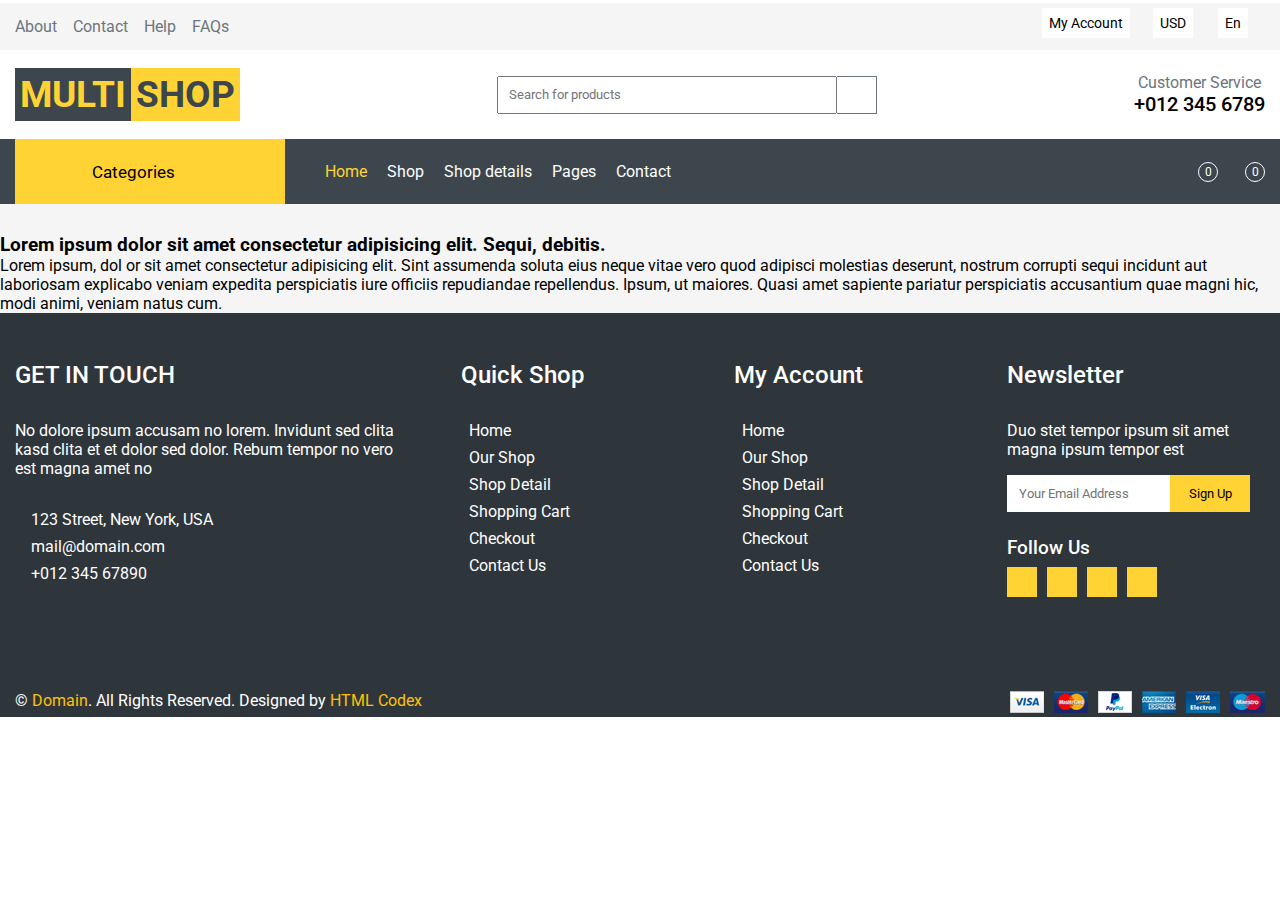
<file: about.html>
<!DOCTYPE html>
<html lang="en">
<head>
    <meta charset="UTF-8">
    <meta http-equiv="X-UA-Compatible" content="IE=edge">
    <meta name="viewport" content="width=device-width, initial-scale=1.0">
    <title>Document</title>
</head>
<link rel="stylesheet" href="https://cdnjs.cloudflare.com/ajax/libs/font-awesome/6.3.0/css/all.min.css"
integrity="sha512-SzlrxWUlpfuzQ+pcUCosxcglQRNAq/DZjVsC0lE40xsADsfeQoEypE+enwcOiGjk/bSuGGKHEyjSoQ1zVisanQ=="
crossorigin="anonymous" referrerpolicy="no-referrer" />
<link rel="preconnect" href="https://fonts.googleapis.com">
<link rel="preconnect" href="https://fonts.gstatic.com" crossorigin>
<link
href="https://fonts.googleapis.com/css2?family=Kanit:ital@0;1&family=Poppins:wght@200;300&family=Roboto&family=Rubik:wght@800;900&display=swap"
rel="stylesheet">
<link rel="stylesheet" href="./assets/main.css">
<link rel="stylesheet" href="./checkout.css">
<link rel="stylesheet" href="./assets/responsive.css">
<link rel="stylesheet" href="./assets/customcheckbox.css">
<link rel="stylesheet" href="./shop.html">

<body>
    <header>
        <div class="containerfirst">
            <div class="cont1">
                <div class="links-left">
                    <ul>
                        <li><a href="#">About</a> </li>
                        <li><a href="">Contact</a> </li>
                        <li><a href="">Help</a> </li>
                        <li><a href="">FAQs</a> </li>
                    </ul>
                </div>
                <div class="links-right">
                    <div class="btn-groups">
                        <div class="btn-item item1">
                            <button class="btn1">My Account <i class="fa-solid fa-caret-down"></i></button>
                            <div class="selectsign">
                                <div class="sign in">Sign in</div>
                                <div class="sign up">Sign up</div>
                            </div>
                        </div>
                        <div class="btn-item item2">
                            <button class="usd-btn">USD <i class="fa-solid fa-caret-down"></i></button>
                            <div class="money">
                                <div class="eur">EUR</div>
                                <div class="gbp">GBP</div>
                                <div class="cad">CAD</div>
                            </div>
                        </div>
                        <div class="btn-item item3">
                            <button class="usd-btn3">En <i class="fa-solid fa-caret-down"></i></button>
                            <div class="lang">
                                <div class="Fr">FR</div>
                                <div class="Ar">AR</div>
                                <div class="Ru">RU</div>
                            </div>
                        </div>
                    </div>
                    <div class="busket ">
                        <div class="busket-gr">
                            <i class="fa-solid fa-heart"></i>
                            <div class="zero">
                                0
                            </div>
                        </div>
                        <div class="busket-gr">
                            <i class="fa-solid fa-bucket"></i>
                            <div class="zero">
                                0
                            </div>
                        </div>
                    </div>
                </div>
            </div>
        </div>
        <div class="containersecond">
            <div class="mutlishop">
                <a href="">
                    <h2>MULTI</h2>
                    <h2>SHOP</h2>
                </a>
            </div>
            <div class="search-group">
                <input type="text" name="" id="" placeholder="Search for products">
                <div class="search-i"><i class="fa-solid fa-magnifying-glass"></i></div>
            </div>

            <div class="number">
                <p>Customer Service</p>
                <p>+012 345 6789</p>
            </div>
        </div>
        <div class="containerthird">
            <!-- responsive -->
            <div class="unvisible">
                <a href="" class="mutlishop">
                    <h2>MULTI</h2>
                    <h2>SHOP</h2>
                </a>
                <div class="hamburger"><i class="fa-solid fa-bars"></i></div>
            </div>

            <div class="nav-container">
                <ul>
                    <li><a href="./index.html">Home</a></li>
                    <li><a href="./shop.html">Shop</a></li>
                    <li><a href="./shopdetail.html">Shop details</a></li>
                    <li><a href="" class="page">Pages <i class="fa fa-angle-down "></i></a></li>
                    <div class="pageinner">
                        <p><a href="">Shopping cart</a> </p>
                        <p><a href=""> Checkout</a></p>
                    </div>
                    <li><a href="">Contact</a></li>
                </ul>
            </div>
            <!-- responsive -->

            <div class="container-group">
                <div class="categories">
                    <button class="catg">
                        <i class="fa-solid fa-bars"></i>
                        Categories
                        <i class="fa-solid fa-angle-down"></i>
                    </button>
                    <div class="categoires-inner">
                        <div class="dresses">
                            <a href="" class="dresinner1">Dresses <i class="fa fa-angle-right float-right mt-1"></i>
                            </a>
                            <div class="dresses-drop">
                                <a href="">Men's Dresses</a>
                                <a href="">Women's Dresses</a>
                                <a href="">Baby's Dresses</a>
                            </div>
                        </div>
                        <a href="">Shirts</a>

                        <a href="">Jeans</a>

                        <a href="">Swimwear</a>

                        <a href="">Sleepwear</a>
                        <a href="">Sportswear</a>
                        <a href="">Jumpsuits</a>
                        <a href="">Blazers</a>
                        <a href="">Jackets</a>
                        <a href="">Shoes</a>
                    </div>

                </div>
                <div class="middle-category">
                    <ul>
                        <li><a href="./index.html">Home</a></li>
                        <li><a href="./shop.html">Shop</a></li>
                        <li><a href="./shopdetail.html">Shop details</a></li>
                        <li class="pageside">
                            <a href="">Pages <i class="fa-solid fa-angle-down"></i></a>
                            <div class="pages-inner">
                                <a href="./shoppingcart.html">Shopping card</a>
                                <a href="./checkout.html">Checkout</a>
                            </div>
                        </li>
                        <li><a href="./contact.html">Contact</a></li>
                    </ul>
                </div>
                <div class="busket2 ">
                    <div class="busket-gr">
                        <a href=""> <i class="fa-solid fa-heart"></i> </a>
                        <div class="zero">
                            0
                        </div>
                    </div>
                    <div class="busket-gr">
                        <a href=""><i class="fa-solid fa-bucket"></i></a>
                        <div class="zero">
                            0
                        </div>
                    </div>
                </div>
            </div>
        </div>
    </header>
<div class="container-fourth">
   <h3>Lorem ipsum dolor sit amet consectetur adipisicing elit. Sequi, debitis.</h3>
    <p>Lorem ipsum, dol or sit amet consectetur adipisicing elit. Sint assumenda soluta eius neque vitae vero quod adipisci molestias deserunt, nostrum corrupti sequi incidunt aut laboriosam explicabo veniam expedita perspiciatis iure officiis repudiandae repellendus. Ipsum, ut maiores. Quasi amet sapiente pariatur perspiciatis accusantium quae magni hic, modi animi, veniam natus cum.</p>
</div>

    <div class="container-fluid bg-dark text-secondary mt-5 pt-5">
        <div class="row px-xl-5 pt-5">
            <div class="col-lg-4 col-md-12 mb-5 pr-3 pr-xl-5">
                <h5 class="text-secondary text-uppercase mb-4">Get In Touch</h5>
                <p class="mb-4">No dolore ipsum accusam no lorem. Invidunt sed clita kasd clita et et dolor sed dolor.
                    Rebum tempor no vero est magna amet no</p>
                <p class="mb-2"><i class="fa fa-map-marker-alt text-primary mr-3"></i>123 Street, New York, USA</p>
                <p class="mb-2"><i class="fa fa-envelope text-primary mr-3"></i>mail@domain.com</p>
                <p class="mb-0"><i class="fa fa-phone-alt text-primary mr-3"></i>+012 345 67890</p>
            </div>
            <div class="col-lg-8 col-md-12">
                <div class="row row-umumi">
                    <div class="col-md-4 mb-5">
                        <h5 class="text-secondary text-uppercase mb-4">Quick Shop</h5>
                        <div class="d-flex flex-column justify-content-start"><a class="text-secondary mb-2"
                                href="https://www.free-css.com/free-css-templates"><i
                                    class="fa fa-angle-right mr-2"></i>Home</a> <a class="text-secondary mb-2"
                                href="https://www.free-css.com/free-css-templates"><i
                                    class="fa fa-angle-right mr-2"></i>Our Shop</a> <a class="text-secondary mb-2"
                                href="https://www.free-css.com/free-css-templates"><i
                                    class="fa fa-angle-right mr-2"></i>Shop Detail</a> <a class="text-secondary mb-2"
                                href="https://www.free-css.com/free-css-templates"><i
                                    class="fa fa-angle-right mr-2"></i>Shopping Cart</a> <a class="text-secondary mb-2"
                                href="https://www.free-css.com/free-css-templates"><i
                                    class="fa fa-angle-right mr-2"></i>Checkout</a> <a class="text-secondary"
                                href="https://www.free-css.com/free-css-templates"><i
                                    class="fa fa-angle-right mr-2"></i>Contact Us</a></div>
                    </div>
                    <div class="col-md-4 mb-5">
                        <h5 class="text-secondary text-uppercase mb-4">My Account</h5>
                        <div class="d-flex flex-column justify-content-start"><a class="text-secondary mb-2"
                                href="https://www.free-css.com/free-css-templates"><i
                                    class="fa fa-angle-right mr-2"></i>Home</a> <a class="text-secondary mb-2"
                                href="https://www.free-css.com/free-css-templates"><i
                                    class="fa fa-angle-right mr-2"></i>Our Shop</a> <a class="text-secondary mb-2"
                                href="https://www.free-css.com/free-css-templates"><i
                                    class="fa fa-angle-right mr-2"></i>Shop Detail</a> <a class="text-secondary mb-2"
                                href="https://www.free-css.com/free-css-templates"><i
                                    class="fa fa-angle-right mr-2"></i>Shopping Cart</a> <a class="text-secondary mb-2"
                                href="https://www.free-css.com/free-css-templates"><i
                                    class="fa fa-angle-right mr-2"></i>Checkout</a> <a class="text-secondary"
                                href="https://www.free-css.com/free-css-templates"><i
                                    class="fa fa-angle-right mr-2"></i>Contact Us</a></div>
                    </div>
                    <div class="col-md-4 mb-5 newsletterfirst">
                        <h5 class="text-secondary text-uppercase mb-4">Newsletter</h5>
                        <p class="newsletter">Duo stet tempor ipsum sit amet magna ipsum tempor est</p>
                        <form action="#" method="post">
                            <div class="input-group">
                                <input type="text" class="form-control" placeholder="Your Email Address">
                                <div class="input-group-append">
                                    <button class="btn btn-primary">Sign Up</button>
                                </div>
                            </div>
                        </form>
                        <h6 class="text-secondary text-uppercase mt-4 mb-3">Follow Us</h6>
                        <div class="d-flex flex-icons"><a class="btn btn-primary btn-square mr-2"
                                href="https://www.free-css.com/free-css-templates"><i class="fab fa-twitter"></i></a> <a
                                class="btn btn-primary btn-square mr-2"
                                href="https://www.free-css.com/free-css-templates"><i class="fab fa-facebook-f"></i></a>
                            <a class="btn btn-primary btn-square mr-2"
                                href="https://www.free-css.com/free-css-templates"><i
                                    class="fab fa-linkedin-in"></i></a> <a class="btn btn-primary btn-square"
                                href="https://www.free-css.com/free-css-templates"><i class="fab fa-instagram"></i></a>
                        </div>
                    </div>
                </div>
            </div>
        </div>

        <div class="row border-top mx-xl-5 py-4" style="border-color:rgba(256,256,256,.1) !important;">

            <div class="col-md-6 px-xl-0">
                <p class="mb-md-0 text-center text-md-left text-secondary">© <a class="text-primary"
                        href="https://www.free-css.com/free-css-templates">Domain</a>. All Rights Reserved. Designed by
                    <a class="text-primary" target="_blank" rel="nofollow noopener" href="//htmlcodex.com">HTML
                        Codex</a>
                </p>
            </div>
            <div class="col-md-6 px-xl-0 text-center text-md-right"><img class="img-fluid" src="assets/payments.png"
                    alt="website template image"></div>
        </div>
    </div>
    <div id="back-to-top">
        <button><i class="fa-solid fa-angles-up"></i></button>
    </div>
    
    <script src="https://code.jquery.com/jquery-3.6.4.min.js"
        integrity="sha256-oP6HI9z1XaZNBrJURtCoUT5SUnxFr8s3BzRl+cbzUq8=" crossorigin="anonymous"></script>
        <script src="./assets/main.js"></script>
</body>
</html>
</file>
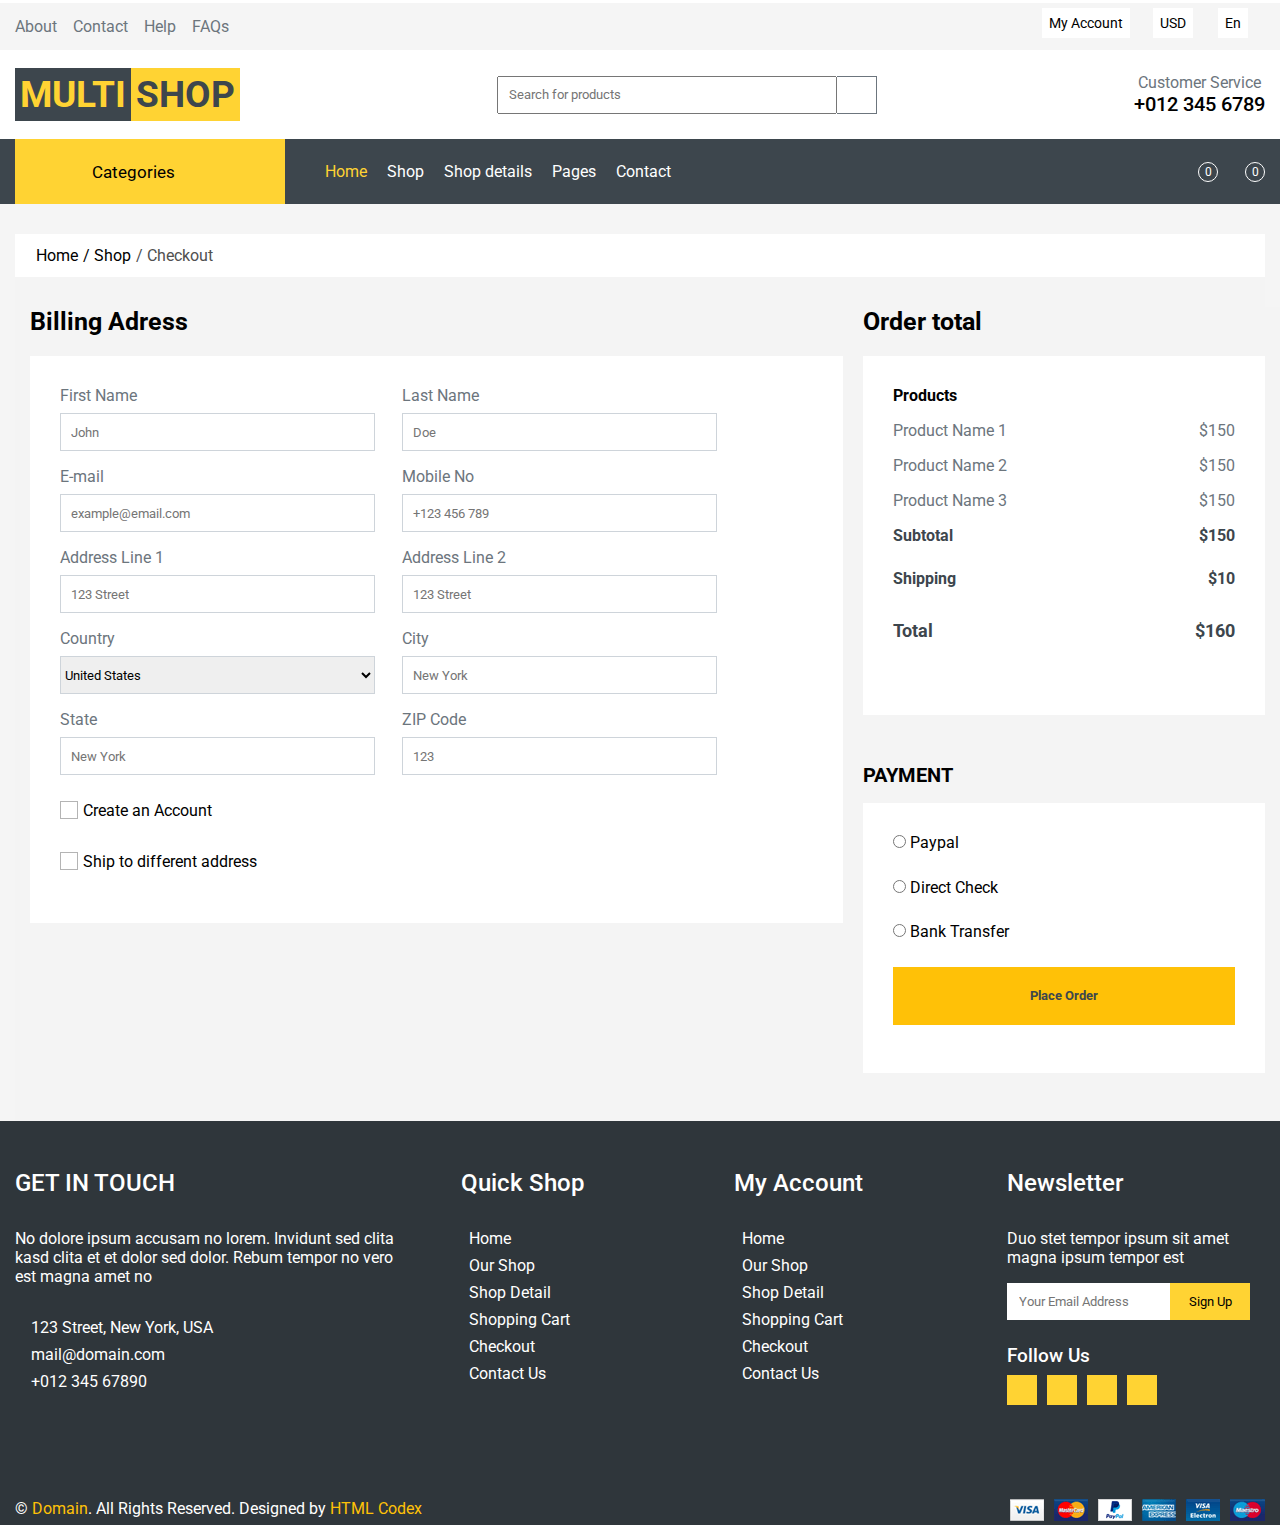
<file: checkout.html>
<!DOCTYPE html>
<html lang="en">
<head>
    <meta charset="UTF-8">
    <meta http-equiv="X-UA-Compatible" content="IE=edge">
    <meta name="viewport" content="width=device-width, initial-scale=1.0">
    <title>Document</title>
</head>
<link rel="stylesheet" href="https://cdnjs.cloudflare.com/ajax/libs/font-awesome/6.3.0/css/all.min.css"
integrity="sha512-SzlrxWUlpfuzQ+pcUCosxcglQRNAq/DZjVsC0lE40xsADsfeQoEypE+enwcOiGjk/bSuGGKHEyjSoQ1zVisanQ=="
crossorigin="anonymous" referrerpolicy="no-referrer" />
<link rel="preconnect" href="https://fonts.googleapis.com">
<link rel="preconnect" href="https://fonts.gstatic.com" crossorigin>
<link
href="https://fonts.googleapis.com/css2?family=Kanit:ital@0;1&family=Poppins:wght@200;300&family=Roboto&family=Rubik:wght@800;900&display=swap"
rel="stylesheet">
<link rel="stylesheet" href="./assets/main.css">
<link rel="stylesheet" href="./checkout.css">
<link rel="stylesheet" href="./assets/responsive.css">
<link rel="stylesheet" href="./assets/customcheckbox.css">
<link rel="stylesheet" href="./shop.html">

<body>
    <header>
        <div class="containerfirst">
            <div class="cont1">
                <div class="links-left">
                    <ul>
                        <li><a href="">About</a> </li>
                        <li><a href="">Contact</a> </li>
                        <li><a href="">Help</a> </li>
                        <li><a href="">FAQs</a> </li>
                    </ul>
                </div>
                <div class="links-right">
                    <div class="btn-groups">
                        <div class="btn-item item1">
                            <button class="btn1">My Account <i class="fa-solid fa-caret-down"></i></button>
                            <div class="selectsign">
                                <div class="sign in">Sign in</div>
                                <div class="sign up">Sign up</div>
                            </div>
                        </div>
                        <div class="btn-item item2">
                            <button class="usd-btn">USD <i class="fa-solid fa-caret-down"></i></button>
                            <div class="money">
                                <div class="eur">EUR</div>
                                <div class="gbp">GBP</div>
                                <div class="cad">CAD</div>
                            </div>
                        </div>
                        <div class="btn-item item3">
                            <button class="usd-btn3">En <i class="fa-solid fa-caret-down"></i></button>
                            <div class="lang">
                                <div class="Fr">FR</div>
                                <div class="Ar">AR</div>
                                <div class="Ru">RU</div>
                            </div>
                        </div>
                    </div>
                    <div class="busket ">
                        <div class="busket-gr">
                            <i class="fa-solid fa-heart"></i>
                            <div class="zero">
                                0
                            </div>
                        </div>
                        <div class="busket-gr">
                            <i class="fa-solid fa-bucket"></i>
                            <div class="zero">
                                0
                            </div>
                        </div>
                    </div>
                </div>
            </div>
        </div>
        <div class="containersecond">
            <div class="mutlishop">
                <a href="">
                    <h2>MULTI</h2>
                    <h2>SHOP</h2>
                </a>
            </div>
            <div class="search-group">
                <input type="text" name="" id="" placeholder="Search for products">
                <div class="search-i"><i class="fa-solid fa-magnifying-glass"></i></div>
            </div>

            <div class="number">
                <p>Customer Service</p>
                <p>+012 345 6789</p>
            </div>
        </div>
        <div class="containerthird">
            <!-- responsive -->
            <div class="unvisible">
                <a href="" class="mutlishop">
                    <h2>MULTI</h2>
                    <h2>SHOP</h2>
                </a>
                <div class="hamburger"><i class="fa-solid fa-bars"></i></div>
            </div>

            <div class="nav-container">
                <ul>
                    <li><a href="./index.html">Home</a></li>
                    <li><a href="./shop.html">Shop</a></li>
                    <li><a href="./shopdetail.html">Shop details</a></li>
                    <li><a href="" class="page">Pages <i class="fa fa-angle-down "></i></a></li>
                    <div class="pageinner">
                        <p><a href="">Shopping cart</a> </p>
                        <p><a href=""> Checkout</a></p>
                    </div>
                    <li><a href="">Contact</a></li>
                </ul>
            </div>
            <!-- responsive -->

            <div class="container-group">
                <div class="categories">
                    <button class="catg">
                        <i class="fa-solid fa-bars"></i>
                        Categories
                        <i class="fa-solid fa-angle-down"></i>
                    </button>
                    <div class="categoires-inner">
                        <div class="dresses">
                            <a href="" class="dresinner1">Dresses <i class="fa fa-angle-right float-right mt-1"></i>
                            </a>
                            <div class="dresses-drop">
                                <a href="">Men's Dresses</a>
                                <a href="">Women's Dresses</a>
                                <a href="">Baby's Dresses</a>
                            </div>
                        </div>
                        <a href="">Shirts</a>

                        <a href="">Jeans</a>

                        <a href="">Swimwear</a>

                        <a href="">Sleepwear</a>
                        <a href="">Sportswear</a>
                        <a href="">Jumpsuits</a>
                        <a href="">Blazers</a>
                        <a href="">Jackets</a>
                        <a href="">Shoes</a>
                    </div>

                </div>
                <div class="middle-category">
                    <ul>
                        <li><a href="./index.html">Home</a></li>
                        <li><a href="./shop.html">Shop</a></li>
                        <li><a href="./shopdetail.html">Shop details</a></li>
                        <li class="pageside">
                            <a href="">Pages <i class="fa-solid fa-angle-down"></i></a>
                            <div class="pages-inner">
                                <a href="./shoppingcart.html">Shopping card</a>
                                <a href="./checkout.html">Checkout</a>
                            </div>
                        </li>
                        <li><a href="./contact.html">Contact</a></li>
                    </ul>
                </div>
                <div class="busket2 ">
                    <div class="busket-gr">
                        <a href=""> <i class="fa-solid fa-heart"></i> </a>
                        <div class="zero">
                            0
                        </div>
                    </div>
                    <div class="busket-gr">
                        <a href=""><i class="fa-solid fa-bucket"></i></a>
                        <div class="zero">
                            0
                        </div>
                    </div>
                </div>
            </div>
        </div>
    </header>
<div class="container-fourth">
    <div class="fourth-group">
        <ul class="homeshop">
            <li><a href="./index.html">Home </a></li>
            <li><a href="./shop.html"> / Shop</a></li>
            <li><a href=""> / Checkout</a></li>
        </ul>
        <div class="row-main"> 
            <div class="row-main-left">    
        <div class="billig">
            <h3>Billing Adress</h3>
            <div class="row-billing">
                <div class="bil-col form-group">
                  <label>First Name</label>
                  <input class="form-control" type="text" placeholder="John">
                </div>
                <div class="bil-col form-group">
                  <label>Last Name</label>
                  <input class="form-control" type="text" placeholder="Doe">
                </div>
                <div class="bil-col form-group">
                  <label>E-mail</label>
                  <input class="form-control" type="text" placeholder="example@email.com">
                </div>
                <div class="bil-col form-group">
                  <label>Mobile No</label>
                  <input class="form-control" type="text" placeholder="+123 456 789">
                </div>
                <div class="bil-col form-group">
                  <label>Address Line 1</label>
                  <input class="form-control" type="text" placeholder="123 Street">
                </div>
                <div class="bil-col form-group">
                  <label>Address Line 2</label>
                  <input class="form-control" type="text" placeholder="123 Street">
                </div>
                <div class="bil-col form-group">
                  <label>Country</label>
                  <select class="custom-select">
                    <option selected="">United States</option>
                    <option>Afghanistan</option>
                    <option>Albania</option>
                    <option>Algeria</option>
                  </select>
                </div>
                <div class="bil-col form-group">
                  <label>City</label>
                  <input class="form-control" type="text" placeholder="New York">
                </div>
                <div class="bil-col form-group">
                  <label>State</label>
                  <input class="form-control" type="text" placeholder="New York">
                </div>
                <div class="bil-col form-group">
                  <label>ZIP Code</label>
                  <input class="form-control" type="text" placeholder="123">
                </div>
                <div class="bil-col2 form-group">
                  <div class="custom-control custom-checkbox">
                    <label class="container">Create an Account
                        <input type="checkbox" >
                        <span class="checkmark"></span>
                      </label>
                  </div>
                </div>
                <div class="bil-col2 hid-cont ">
                    <div class="custom-control custom-checkbox ">
                        <label class="container ">Ship to different address
                            <input type="checkbox" >
                            <span class="checkmark"></span>
                          </label>
                      </div>
                </div>
              </div>
        </div>
        
        <div class="billig hidden-bil">
            <h3>Shiping adress</h3>
            <div class="row-billing">
                <div class="bil-col form-group">
                  <label>First Name</label>
                  <input class="form-control" type="text" placeholder="John">
                </div>
                <div class="bil-col form-group">
                  <label>Last Name</label>
                  <input class="form-control" type="text" placeholder="Doe">
                </div>
                <div class="bil-col form-group">
                  <label>E-mail</label>
                  <input class="form-control" type="text" placeholder="example@email.com">
                </div>
                <div class="bil-col form-group">
                  <label>Mobile No</label>
                  <input class="form-control" type="text" placeholder="+123 456 789">
                </div>
                <div class="bil-col form-group">
                  <label>Address Line 1</label>
                  <input class="form-control" type="text" placeholder="123 Street">
                </div>
                <div class="bil-col form-group">
                  <label>Address Line 2</label>
                  <input class="form-control" type="text" placeholder="123 Street">
                </div>
                <div class="bil-col form-group">
                  <label>Country</label>
                  <select class="custom-select">
                    <option selected="">United States</option>
                    <option>Afghanistan</option>
                    <option>Albania</option>
                    <option>Algeria</option>
                  </select>
                </div>
                <div class="bil-col form-group">
                  <label>City</label>
                  <input class="form-control" type="text" placeholder="New York">
                </div>
                <div class="bil-col form-group">
                  <label>State</label>
                  <input class="form-control" type="text" placeholder="New York">
                </div>
                <div class="bil-col form-group">
                  <label>ZIP Code</label>
                  <input class="form-control" type="text" placeholder="123">
                </div>
              
              </div>
        </div>

    </div>
        <div class="row-main-right">
            <div class="col-lg-4">
                <h3>Order total</h3>
                <div class="bg-light p-30 mb-5">
                  <div class="border-bottom">
                    <h6 class="mb-3">Products</h6>
                    <div class="d-flex justify-content-between">
                      <p>Product Name 1</p>
                      <p>$150</p>
                    </div>
                    <div class="d-flex justify-content-between">
                      <p>Product Name 2</p>
                      <p>$150</p>
                    </div>
                    <div class="d-flex justify-content-between">
                      <p>Product Name 3</p>
                      <p>$150</p>
                    </div>
                  </div>
                  <div class="border-bottom pt-3 pb-2">
                    <div class="d-flex justify-content-between mb-3">
                      <h6>Subtotal</h6>
                      <h6>$150</h6>
                    </div>
                    <div class="d-flex justify-content-between">
                      <h6 class="font-weight-medium">Shipping</h6>
                      <h6 class="font-weight-medium">$10</h6>
                    </div>
                  </div>
                  <div class="pt-2">
                    <div class="d-flex justify-content-between mt-2">
                      <h5>Total</h5>
                      <h5>$160</h5>
                    </div>
                  </div>
                </div>
                <div class="mb-5 mb-second">
                  <h5 class="section-title position-relative text-uppercase mb-3"><span class="bg-secondary pr-3">Payment</span></h5>
                  <div class="bg-light p-30 another-bg">
                    <div class="form-group">
                      <div class="custom-control custom-radio">
                        <input type="radio" class="custom-control-input" name="payment" id="paypal">
                        <label class="custom-control-label" for="paypal">Paypal</label>
                      </div>
                    </div>
                    <div class="form-group">
                      <div class="custom-control custom-radio">
                        <input type="radio" class="custom-control-input" name="payment" id="directcheck">
                        <label class="custom-control-label" for="directcheck">Direct Check</label>
                      </div>
                    </div>
                    <div class="form-group mb-4">
                      <div class="custom-control custom-radio">
                        <input type="radio" class="custom-control-input" name="payment" id="banktransfer">
                        <label class="custom-control-label" for="banktransfer">Bank Transfer</label>
                      </div>
                    </div>
                    <button class="btn btn-block btn-primary font-weight-bold py-3">Place Order</button>
                  </div>
                </div>
              </div>
        </div>

    </div></div>
</div>

    <div class="container-fluid bg-dark text-secondary mt-5 pt-5">
        <div class="row px-xl-5 pt-5">
            <div class="col-lg-4 col-md-12 mb-5 pr-3 pr-xl-5">
                <h5 class="text-secondary text-uppercase mb-4">Get In Touch</h5>
                <p class="mb-4">No dolore ipsum accusam no lorem. Invidunt sed clita kasd clita et et dolor sed dolor.
                    Rebum tempor no vero est magna amet no</p>
                <p class="mb-2"><i class="fa fa-map-marker-alt text-primary mr-3"></i>123 Street, New York, USA</p>
                <p class="mb-2"><i class="fa fa-envelope text-primary mr-3"></i>mail@domain.com</p>
                <p class="mb-0"><i class="fa fa-phone-alt text-primary mr-3"></i>+012 345 67890</p>
            </div>
            <div class="col-lg-8 col-md-12">
                <div class="row row-umumi">
                    <div class="col-md-4 mb-5">
                        <h5 class="text-secondary text-uppercase mb-4">Quick Shop</h5>
                        <div class="d-flex flex-column justify-content-start"><a class="text-secondary mb-2"
                                href="https://www.free-css.com/free-css-templates"><i
                                    class="fa fa-angle-right mr-2"></i>Home</a> <a class="text-secondary mb-2"
                                href="https://www.free-css.com/free-css-templates"><i
                                    class="fa fa-angle-right mr-2"></i>Our Shop</a> <a class="text-secondary mb-2"
                                href="https://www.free-css.com/free-css-templates"><i
                                    class="fa fa-angle-right mr-2"></i>Shop Detail</a> <a class="text-secondary mb-2"
                                href="https://www.free-css.com/free-css-templates"><i
                                    class="fa fa-angle-right mr-2"></i>Shopping Cart</a> <a class="text-secondary mb-2"
                                href="https://www.free-css.com/free-css-templates"><i
                                    class="fa fa-angle-right mr-2"></i>Checkout</a> <a class="text-secondary"
                                href="https://www.free-css.com/free-css-templates"><i
                                    class="fa fa-angle-right mr-2"></i>Contact Us</a></div>
                    </div>
                    <div class="col-md-4 mb-5">
                        <h5 class="text-secondary text-uppercase mb-4">My Account</h5>
                        <div class="d-flex flex-column justify-content-start"><a class="text-secondary mb-2"
                                href="https://www.free-css.com/free-css-templates"><i
                                    class="fa fa-angle-right mr-2"></i>Home</a> <a class="text-secondary mb-2"
                                href="https://www.free-css.com/free-css-templates"><i
                                    class="fa fa-angle-right mr-2"></i>Our Shop</a> <a class="text-secondary mb-2"
                                href="https://www.free-css.com/free-css-templates"><i
                                    class="fa fa-angle-right mr-2"></i>Shop Detail</a> <a class="text-secondary mb-2"
                                href="https://www.free-css.com/free-css-templates"><i
                                    class="fa fa-angle-right mr-2"></i>Shopping Cart</a> <a class="text-secondary mb-2"
                                href="https://www.free-css.com/free-css-templates"><i
                                    class="fa fa-angle-right mr-2"></i>Checkout</a> <a class="text-secondary"
                                href="https://www.free-css.com/free-css-templates"><i
                                    class="fa fa-angle-right mr-2"></i>Contact Us</a></div>
                    </div>
                    <div class="col-md-4 mb-5 newsletterfirst">
                        <h5 class="text-secondary text-uppercase mb-4">Newsletter</h5>
                        <p class="newsletter">Duo stet tempor ipsum sit amet magna ipsum tempor est</p>
                        <form action="#" method="post">
                            <div class="input-group">
                                <input type="text" class="form-control" placeholder="Your Email Address">
                                <div class="input-group-append">
                                    <button class="btn btn-primary">Sign Up</button>
                                </div>
                            </div>
                        </form>
                        <h6 class="text-secondary text-uppercase mt-4 mb-3">Follow Us</h6>
                        <div class="d-flex flex-icons"><a class="btn btn-primary btn-square mr-2"
                                href="https://www.free-css.com/free-css-templates"><i class="fab fa-twitter"></i></a> <a
                                class="btn btn-primary btn-square mr-2"
                                href="https://www.free-css.com/free-css-templates"><i class="fab fa-facebook-f"></i></a>
                            <a class="btn btn-primary btn-square mr-2"
                                href="https://www.free-css.com/free-css-templates"><i
                                    class="fab fa-linkedin-in"></i></a> <a class="btn btn-primary btn-square"
                                href="https://www.free-css.com/free-css-templates"><i class="fab fa-instagram"></i></a>
                        </div>
                    </div>
                </div>
            </div>
        </div>

        <div class="row border-top mx-xl-5 py-4" style="border-color:rgba(256,256,256,.1) !important;">

            <div class="col-md-6 px-xl-0">
                <p class="mb-md-0 text-center text-md-left text-secondary">© <a class="text-primary"
                        href="https://www.free-css.com/free-css-templates">Domain</a>. All Rights Reserved. Designed by
                    <a class="text-primary" target="_blank" rel="nofollow noopener" href="//htmlcodex.com">HTML
                        Codex</a>
                </p>
            </div>
            <div class="col-md-6 px-xl-0 text-center text-md-right"><img class="img-fluid" src="assets/payments.png"
                    alt="website template image"></div>
        </div>
    </div>
    <div id="back-to-top">
        <button><i class="fa-solid fa-angles-up"></i></button>
    </div>
    
    <script src="https://code.jquery.com/jquery-3.6.4.min.js"
        integrity="sha256-oP6HI9z1XaZNBrJURtCoUT5SUnxFr8s3BzRl+cbzUq8=" crossorigin="anonymous"></script>
        <script src="./assets/main.js"></script>
        <script src="./assets/hidelement.js"></script>
</body>
</html>
</file>
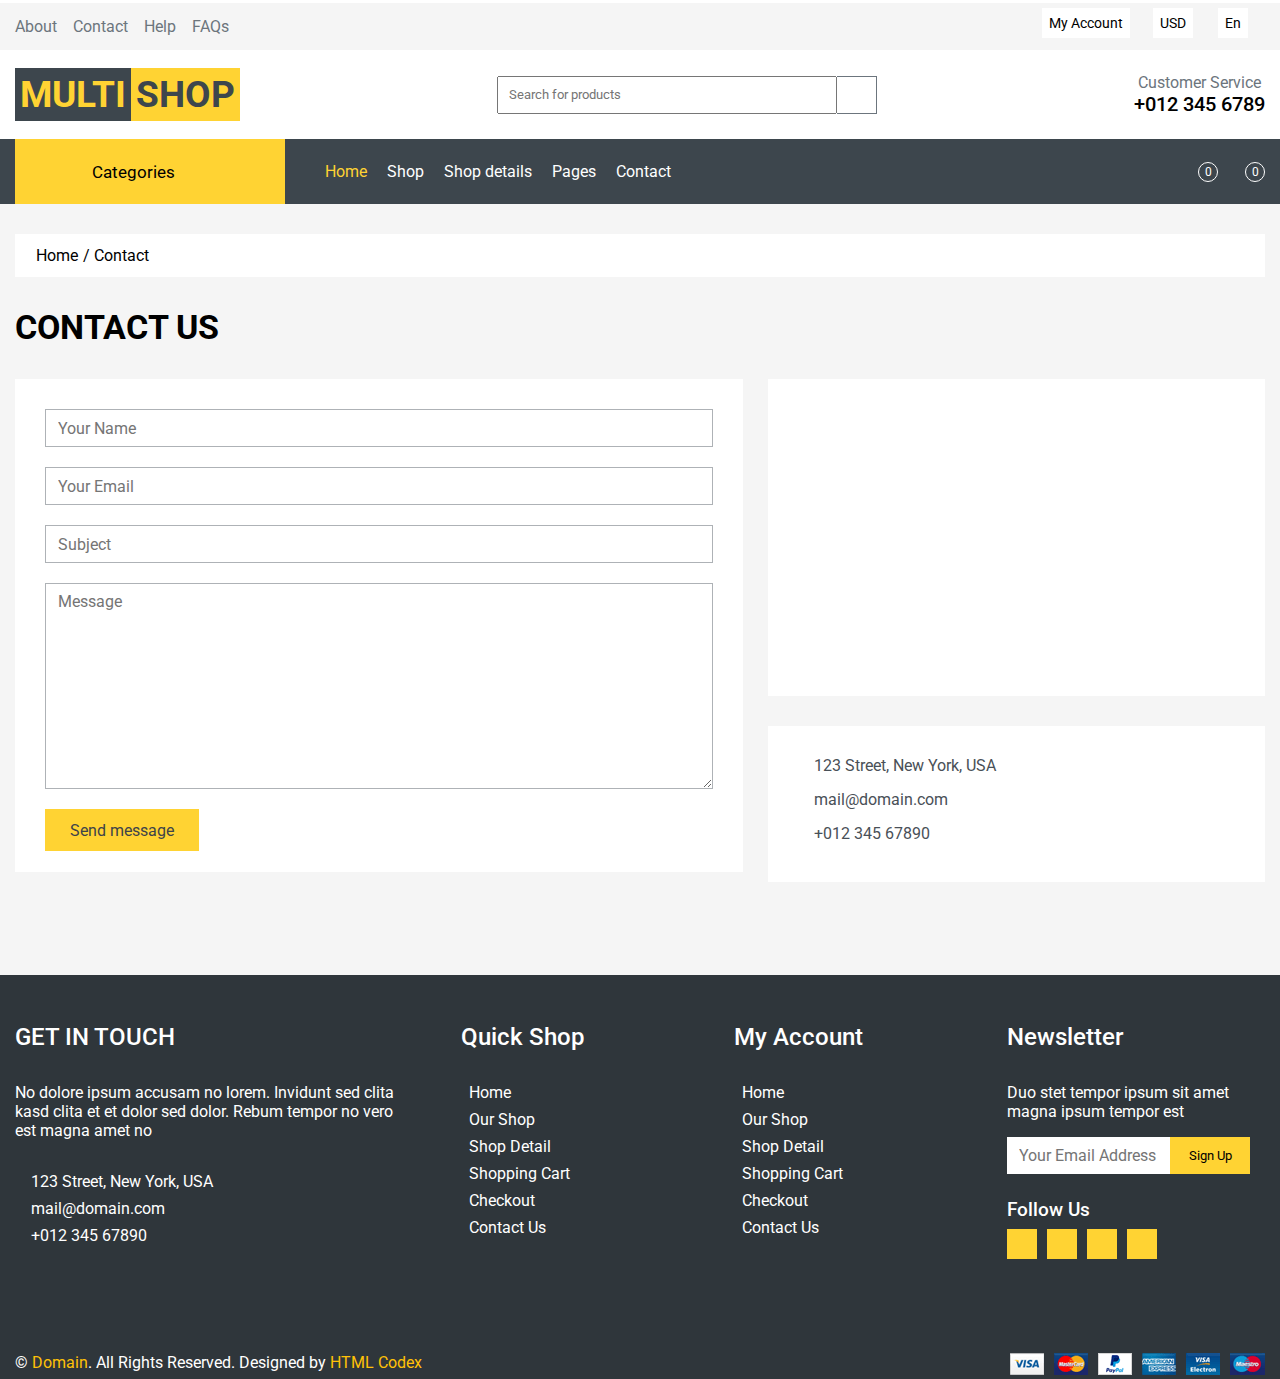
<file: contact.html>
<!DOCTYPE html>
<html lang="en">
<head>
    <meta charset="UTF-8">
    <meta http-equiv="X-UA-Compatible" content="IE=edge">
    <meta name="viewport" content="width=device-width, initial-scale=1.0">
    <title>Document</title>
</head>
<link rel="stylesheet" href="https://cdnjs.cloudflare.com/ajax/libs/font-awesome/6.3.0/css/all.min.css"
integrity="sha512-SzlrxWUlpfuzQ+pcUCosxcglQRNAq/DZjVsC0lE40xsADsfeQoEypE+enwcOiGjk/bSuGGKHEyjSoQ1zVisanQ=="
crossorigin="anonymous" referrerpolicy="no-referrer" />
<link rel="preconnect" href="https://fonts.googleapis.com">
<link rel="preconnect" href="https://fonts.gstatic.com" crossorigin>
<link
href="https://fonts.googleapis.com/css2?family=Kanit:ital@0;1&family=Poppins:wght@200;300&family=Roboto&family=Rubik:wght@800;900&display=swap"
rel="stylesheet">
<link rel="stylesheet" href="./assets/main.css">
<link rel="stylesheet" href="./assets/customcheckbox.css">
<link rel="stylesheet" href="./assets/contact.css">
<link rel="stylesheet" href="./assets/responsive.css">
<body>
    <header>
        <div class="containerfirst">
            <div class="cont1">
                <div class="links-left">
                    <ul>
                        <li><a href="">About</a> </li>
                        <li><a href="">Contact</a> </li>
                        <li><a href="">Help</a> </li>
                        <li><a href="">FAQs</a> </li>
                    </ul>
                </div>
                <div class="links-right">
                    <div class="btn-groups">
                        <div class="btn-item item1">
                            <button class="btn1">My Account <i class="fa-solid fa-caret-down"></i></button>
                            <div class="selectsign">
                                <div class="sign in">Sign in</div>
                                <div class="sign up">Sign up</div>
                            </div>
                        </div>
                        <div class="btn-item item2">
                            <button class="usd-btn">USD <i class="fa-solid fa-caret-down"></i></button>
                            <div class="money">
                                <div class="eur">EUR</div>
                                <div class="gbp">GBP</div>
                                <div class="cad">CAD</div>
                            </div>
                        </div>
                        <div class="btn-item item3">
                            <button class="usd-btn3">En <i class="fa-solid fa-caret-down"></i></button>
                            <div class="lang">
                                <div class="Fr">FR</div>
                                <div class="Ar">AR</div>
                                <div class="Ru">RU</div>
                            </div>
                        </div>
                    </div>
                    <div class="busket ">
                        <div class="busket-gr">
                            <i class="fa-solid fa-heart"></i>
                            <div class="zero">
                                0
                            </div>
                        </div>
                        <div class="busket-gr">
                            <i class="fa-solid fa-bucket"></i>
                            <div class="zero">
                                0
                            </div>
                        </div>
                    </div>
                </div>
            </div>
        </div>
        <div class="containersecond">
            <div class="mutlishop">
                <a href="">
                    <h2>MULTI</h2>
                    <h2>SHOP</h2>
                </a>
            </div>
            <div class="search-group">
                <input type="text" name="" id="" placeholder="Search for products">
                <div class="search-i"><i class="fa-solid fa-magnifying-glass"></i></div>
            </div>

            <div class="number">
                <p>Customer Service</p>
                <p>+012 345 6789</p>
            </div>
        </div>
        <div class="containerthird">
            <!-- responsive -->
            <div class="unvisible">
                <a href="" class="mutlishop">
                    <h2>MULTI</h2>
                    <h2>SHOP</h2>
                </a>
                <div class="hamburger"><i class="fa-solid fa-bars"></i></div>
            </div>

            <div class="nav-container">
                <ul>
                    <li><a href="./index.html">Home</a></li>
                    <li><a href="./shop.html">Shop</a></li>
                    <li><a href="./shopdetail.html">Shop details</a></li>
                    <li><a href="" class="page">Pages <i class="fa fa-angle-down "></i></a></li>
                    <div class="pageinner">
                        <p><a href="">Shopping cart</a> </p>
                        <p><a href=""> Checkout</a></p>
                    </div>
                    <li><a href="">Contact</a></li>
                </ul>
            </div>
            <!-- responsive -->

            <div class="container-group">
                <div class="categories">
                    <button class="catg">
                        <i class="fa-solid fa-bars"></i>
                        Categories
                        <i class="fa-solid fa-angle-down"></i>
                    </button>
                    <div class="categoires-inner">
                        <div class="dresses">
                            <a href="" class="dresinner1">Dresses <i class="fa fa-angle-right float-right mt-1"></i>
                            </a>
                            <div class="dresses-drop">
                                <a href="">Men's Dresses</a>
                                <a href="">Women's Dresses</a>
                                <a href="">Baby's Dresses</a>
                            </div>
                        </div>
                        <a href="">Shirts</a>

                        <a href="">Jeans</a>

                        <a href="">Swimwear</a>

                        <a href="">Sleepwear</a>
                        <a href="">Sportswear</a>
                        <a href="">Jumpsuits</a>
                        <a href="">Blazers</a>
                        <a href="">Jackets</a>
                        <a href="">Shoes</a>
                    </div>

                </div>
                <div class="middle-category">
                    <ul>
                        <li><a href="./index.html">Home</a></li>
                        <li><a href="./shop.html">Shop</a></li>
                        <li><a href="./shopdetail.html">Shop details</a></li>
                        <li class="pageside">
                            <a href="">Pages <i class="fa-solid fa-angle-down"></i></a>
                            <div class="pages-inner">
                                <a href="./shoppingcart.html">Shopping card</a>
                                <a href="./checkout.html">Checkout</a>
                            </div>
                        </li>
                        <li><a href="./contact.html">Contact</a></li>
                    </ul>
                </div>
                <div class="busket2 ">
                    <div class="busket-gr">
                        <a href=""> <i class="fa-solid fa-heart"></i> </a>
                        <div class="zero">
                            0
                        </div>
                    </div>
                    <div class="busket-gr">
                        <a href=""><i class="fa-solid fa-bucket"></i></a>
                        <div class="zero">
                            0
                        </div>
                    </div>
                </div>
            </div>
        </div>
    </header>
<div class="container-fourth">
    <div class="fourth-group">
        <ul class="homeshop">
            <li><a href="./index.html">Home </a></li>
            <li><a href=""> / Contact</a></li>
        </ul>
    </div>
<div class="contact-main">
    <h3>Contact us</h3>
    <div class="contact-inner">
        <div class="contact-form ">
            <div id="success"></div>
            <form action="#" method="post" name="sentMessage" id="contactForm" novalidate="">
              <div class="control-group">
                <input type="text" class="form-control" id="name" placeholder="Your Name" required="">
              </div>
              <div class="control-group">
                <input type="email" class="form-control" id="email" placeholder="Your Email" required="">
              </div>
              <div class="control-group">
                <input type="text" class="form-control" id="subject" placeholder="Subject" required="">
              </div>
              <div class="control-group">
                <textarea class="form-control" rows="8" id="message" placeholder="Message" required=""></textarea>
              </div>
            </form>
           <button class="sendmsj">Send message</button>
          </div>
        <div class="contact-right">
            
<div class="map">
    <iframe src="https://www.google.com/maps/embed?pb=!1m14!1m8!1m3!1d24002336.287313778!2d-75.770041!3d42.74663!3m2!1i1024!2i768!4f13.1!3m3!1m2!1s0x89c24fa5d33f083b%3A0xc80b8f06e177fe62!2sNew%20York%2C%20NY%2C%20USA!5e0!3m2!1sen!2sbd!4v1679863000846!5m2!1sen!2sbd" width="600" height="450" style="border:0;" allowfullscreen="" loading="lazy" referrerpolicy="no-referrer-when-downgrade"></iframe>
</div>
            <div class="map-down">
                <p class="mb-2"><i class="fa fa-map-marker-alt text-primary mr-3"></i>123 Street, New York, USA</p>
                <p class="mb-2"><i class="fa fa-envelope text-primary mr-3"></i>mail@domain.com</p>
                <p class="mb-2"><i class="fa fa-phone-alt text-primary mr-3"></i>+012 345 67890</p>
            </div>
 
        </div>
    </div>
</div>

</div>

    <div class="container-fluid bg-dark text-secondary mt-5 pt-5">
        <div class="row px-xl-5 pt-5">
            <div class="col-lg-4 col-md-12 mb-5 pr-3 pr-xl-5">
                <h5 class="text-secondary text-uppercase mb-4">Get In Touch</h5>
                <p class="mb-4">No dolore ipsum accusam no lorem. Invidunt sed clita kasd clita et et dolor sed dolor.
                    Rebum tempor no vero est magna amet no</p>
                <p class="mb-2"><i class="fa fa-map-marker-alt text-primary mr-3"></i>123 Street, New York, USA</p>
                <p class="mb-2"><i class="fa fa-envelope text-primary mr-3"></i>mail@domain.com</p>
                <p class="mb-0"><i class="fa fa-phone-alt text-primary mr-3"></i>+012 345 67890</p>
            </div>
            <div class="col-lg-8 col-md-12">
                <div class="row row-umumi">
                    <div class="col-md-4 mb-5">
                        <h5 class="text-secondary text-uppercase mb-4">Quick Shop</h5>
                        <div class="d-flex flex-column justify-content-start"><a class="text-secondary mb-2"
                                href="https://www.free-css.com/free-css-templates"><i
                                    class="fa fa-angle-right mr-2"></i>Home</a> <a class="text-secondary mb-2"
                                href="https://www.free-css.com/free-css-templates"><i
                                    class="fa fa-angle-right mr-2"></i>Our Shop</a> <a class="text-secondary mb-2"
                                href="https://www.free-css.com/free-css-templates"><i
                                    class="fa fa-angle-right mr-2"></i>Shop Detail</a> <a class="text-secondary mb-2"
                                href="https://www.free-css.com/free-css-templates"><i
                                    class="fa fa-angle-right mr-2"></i>Shopping Cart</a> <a class="text-secondary mb-2"
                                href="https://www.free-css.com/free-css-templates"><i
                                    class="fa fa-angle-right mr-2"></i>Checkout</a> <a class="text-secondary"
                                href="https://www.free-css.com/free-css-templates"><i
                                    class="fa fa-angle-right mr-2"></i>Contact Us</a></div>
                    </div>
                    <div class="col-md-4 mb-5">
                        <h5 class="text-secondary text-uppercase mb-4">My Account</h5>
                        <div class="d-flex flex-column justify-content-start"><a class="text-secondary mb-2"
                                href="https://www.free-css.com/free-css-templates"><i
                                    class="fa fa-angle-right mr-2"></i>Home</a> <a class="text-secondary mb-2"
                                href="https://www.free-css.com/free-css-templates"><i
                                    class="fa fa-angle-right mr-2"></i>Our Shop</a> <a class="text-secondary mb-2"
                                href="https://www.free-css.com/free-css-templates"><i
                                    class="fa fa-angle-right mr-2"></i>Shop Detail</a> <a class="text-secondary mb-2"
                                href="https://www.free-css.com/free-css-templates"><i
                                    class="fa fa-angle-right mr-2"></i>Shopping Cart</a> <a class="text-secondary mb-2"
                                href="https://www.free-css.com/free-css-templates"><i
                                    class="fa fa-angle-right mr-2"></i>Checkout</a> <a class="text-secondary"
                                href="https://www.free-css.com/free-css-templates"><i
                                    class="fa fa-angle-right mr-2"></i>Contact Us</a></div>
                    </div>
                    <div class="col-md-4 mb-5 newsletterfirst">
                        <h5 class="text-secondary text-uppercase mb-4">Newsletter</h5>
                        <p class="newsletter">Duo stet tempor ipsum sit amet magna ipsum tempor est</p>
                        <form action="#" method="post">
                            <div class="input-group">
                                <input type="text" class="form-control" placeholder="Your Email Address">
                                <div class="input-group-append">
                                    <button class="btn btn-primary">Sign Up</button>
                                </div>
                            </div>
                        </form>
                        <h6 class="text-secondary text-uppercase mt-4 mb-3">Follow Us</h6>
                        <div class="d-flex flex-icons"><a class="btn btn-primary btn-square mr-2"
                                href="https://www.free-css.com/free-css-templates"><i class="fab fa-twitter"></i></a> <a
                                class="btn btn-primary btn-square mr-2"
                                href="https://www.free-css.com/free-css-templates"><i class="fab fa-facebook-f"></i></a>
                            <a class="btn btn-primary btn-square mr-2"
                                href="https://www.free-css.com/free-css-templates"><i
                                    class="fab fa-linkedin-in"></i></a> <a class="btn btn-primary btn-square"
                                href="https://www.free-css.com/free-css-templates"><i class="fab fa-instagram"></i></a>
                        </div>
                    </div>
                </div>
            </div>
        </div>

        <div class="row border-top mx-xl-5 py-4" style="border-color:rgba(256,256,256,.1) !important;">

            <div class="col-md-6 px-xl-0">
                <p class="mb-md-0 text-center text-md-left text-secondary">© <a class="text-primary"
                        href="https://www.free-css.com/free-css-templates">Domain</a>. All Rights Reserved. Designed by
                    <a class="text-primary" target="_blank" rel="nofollow noopener" href="//htmlcodex.com">HTML
                        Codex</a>
                </p>
            </div>
            <div class="col-md-6 px-xl-0 text-center text-md-right"><img class="img-fluid" src="assets/payments.png"
                    alt="website template image"></div>
        </div>
    </div>
    <div id="back-to-top">
        <button><i class="fa-solid fa-angles-up"></i></button>
    </div>
    
    <script src="https://code.jquery.com/jquery-3.6.4.min.js"
        integrity="sha256-oP6HI9z1XaZNBrJURtCoUT5SUnxFr8s3BzRl+cbzUq8=" crossorigin="anonymous"></script>
        <script src="./assets/main.js"></script>

</body>
</html>
</file>
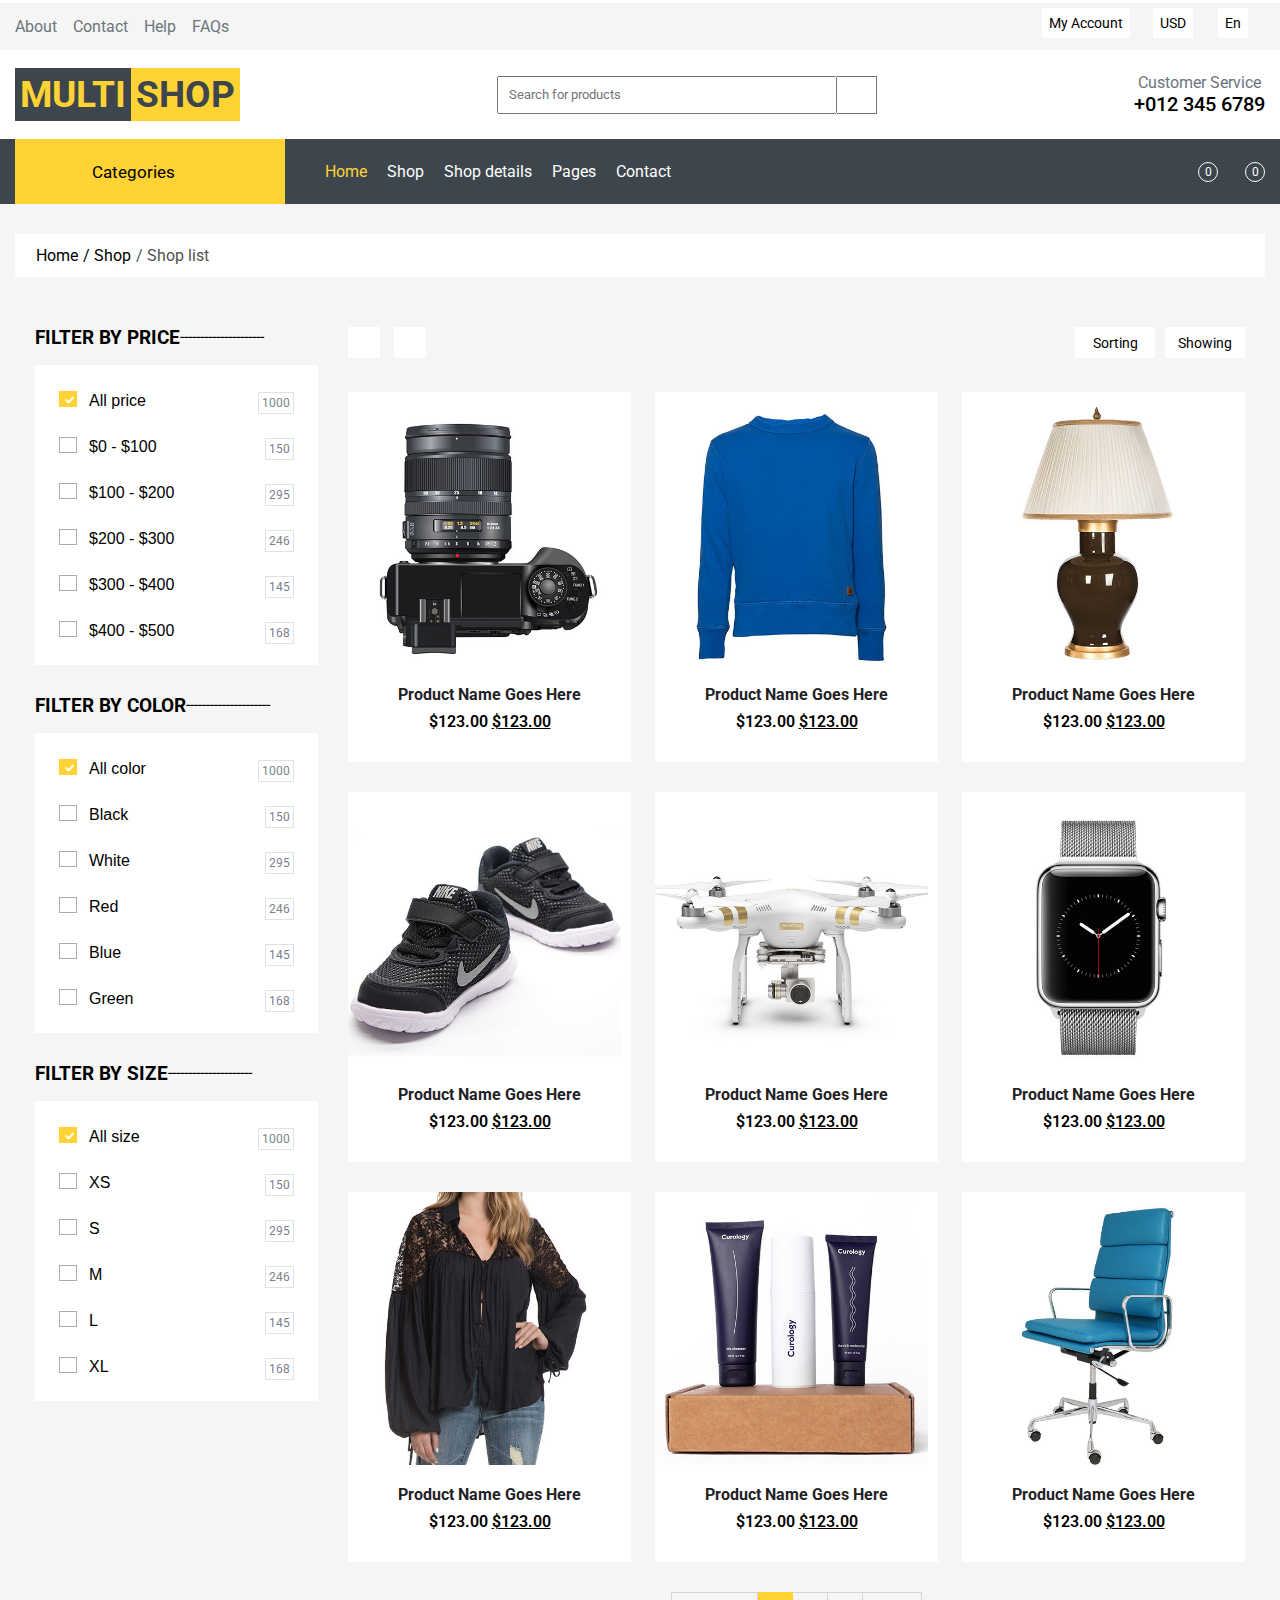
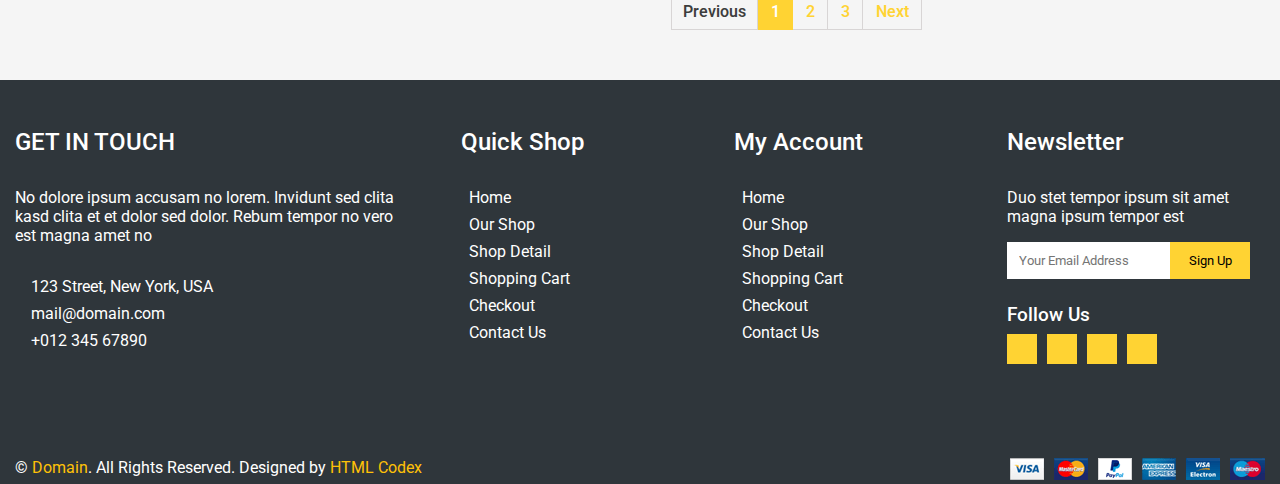
<file: shop.html>
<!DOCTYPE html>
<html lang="en">

<head>
    <meta charset="UTF-8">
    <meta http-equiv="X-UA-Compatible" content="IE=edge">
    <meta name="viewport" content="width=device-width, initial-scale=1.0">
    <title>Shop</title>
    <link rel="stylesheet" href="https://cdnjs.cloudflare.com/ajax/libs/font-awesome/6.3.0/css/all.min.css"
        integrity="sha512-SzlrxWUlpfuzQ+pcUCosxcglQRNAq/DZjVsC0lE40xsADsfeQoEypE+enwcOiGjk/bSuGGKHEyjSoQ1zVisanQ=="
        crossorigin="anonymous" referrerpolicy="no-referrer" />
    <link rel="preconnect" href="https://fonts.googleapis.com">
    <link rel="preconnect" href="https://fonts.gstatic.com" crossorigin>
    <link
        href="https://fonts.googleapis.com/css2?family=Kanit:ital@0;1&family=Poppins:wght@200;300&family=Roboto&family=Rubik:wght@800;900&display=swap"
        rel="stylesheet">
    <link rel="stylesheet" href="./assets/main.css">
    <link rel="stylesheet" href="./assets/customcheckbox.css">
    
<link rel="stylesheet" href="./assets/shop.css">
<link rel="stylesheet" href="./assets/responsive.css">
</head>

<body>

    <header>
        <div class="containerfirst">
            <div class="cont1">
                <div class="links-left">
                    <ul>
                        <li><a href="">About</a> </li>
                        <li><a href="">Contact</a> </li>
                        <li><a href="">Help</a> </li>
                        <li><a href="">FAQs</a> </li>
                    </ul>
                </div>
                <div class="links-right">
                    <div class="btn-groups">
                        <div class="btn-item item1">
                            <button class="btn1">My Account <i class="fa-solid fa-caret-down"></i></button>
                            <div class="selectsign">
                                <div class="sign in">Sign in</div>
                                <div class="sign up">Sign up</div>
                            </div>
                        </div>
                        <div class="btn-item item2">
                            <button class="usd-btn">USD <i class="fa-solid fa-caret-down"></i></button>
                            <div class="money">
                                <div class="eur">EUR</div>
                                <div class="gbp">GBP</div>
                                <div class="cad">CAD</div>
                            </div>
                        </div>
                        <div class="btn-item item3">
                            <button class="usd-btn3">En <i class="fa-solid fa-caret-down"></i></button>
                            <div class="lang">
                                <div class="Fr">FR</div>
                                <div class="Ar">AR</div>
                                <div class="Ru">RU</div>
                            </div>
                        </div>
                    </div>
                    <div class="busket ">
                        <div class="busket-gr">
                            <i class="fa-solid fa-heart"></i>
                            <div class="zero">
                                0
                            </div>
                        </div>
                        <div class="busket-gr">
                            <i class="fa-solid fa-bucket"></i>
                            <div class="zero">
                                0
                            </div>
                        </div>
                    </div>
                </div>
            </div>
        </div>
        <div class="containersecond">
            <div class="mutlishop">
                <a href="">
                    <h2>MULTI</h2>
                    <h2>SHOP</h2>
                </a>
            </div>
            <div class="search-group">
                <input type="text" name="" id="" placeholder="Search for products">
                <div class="search-i"><i class="fa-solid fa-magnifying-glass"></i></div>
            </div>

            <div class="number">
                <p>Customer Service</p>
                <p>+012 345 6789</p>
            </div>
        </div>
        <div class="containerthird">
            <!-- responsive -->
            <div class="unvisible">
                <a href="" class="mutlishop">
                    <h2>MULTI</h2>
                    <h2>SHOP</h2>
                </a>
                <div class="hamburger"><i class="fa-solid fa-bars"></i></div>
            </div>

            <div class="nav-container">
                <ul>
                    <li><a href="">Home</a></li>
                    <li><a href="">Shop</a></li>
                    <li><a href="">Shop details</a></li>
                    <li><a href="" class="page">Pages <i class="fa fa-angle-down "></i></a></li>
                    <div class="pageinner">
                        <p>Shopping cart</p>
                        <p>Checkout</p>
                    </div>
                    <li><a href="">Contact</a></li>
                </ul>
            </div>
            <!-- responsive -->

            <div class="container-group">
                <div class="categories">
                    <button class="catg">
                        <i class="fa-solid fa-bars"></i>
                        Categories
                        <i class="fa-solid fa-angle-down"></i>
                    </button>
                    <div class="categoires-inner">
                        <div class="dresses">
                            <a href="" class="dresinner1">Dresses <i class="fa fa-angle-right float-right mt-1"></i>
                            </a>
                            <div class="dresses-drop">
                                <a href="">Men's Dresses</a>
                                <a href="">Women's Dresses</a>
                                <a href="">Baby's Dresses</a>
                            </div>
                        </div>
                        <a href="">Shirts</a>

                        <a href="">Jeans</a>

                        <a href="">Swimwear</a>

                        <a href="">Sleepwear</a>
                        <a href="">Sportswear</a>
                        <a href="">Jumpsuits</a>
                        <a href="">Blazers</a>
                        <a href="">Jackets</a>
                        <a href="">Shoes</a>
                    </div>

                </div>
                <div class="middle-category">
                    <ul>
                        <li><a href="./index.html">Home</a></li>
                        <li><a href="./shop.html">Shop</a></li>
                        <li><a href="./shopdetail.html">Shop details</a></li>
                        <li class="pageside">
                            <a href="">Pages <i class="fa-solid fa-angle-down"></i></a>
                            <div class="pages-inner">
                                <a href="./shoppingcart.html">Shopping card</a>
                                <a href="./checkout.html">Checkout</a>
                            </div>
                        </li>
                        <li><a href="./contact.html">Contact</a></li>
                    </ul>
                </div>
                <div class="busket2 ">
                    <div class="busket-gr">
                        <a href=""> <i class="fa-solid fa-heart"></i> </a>
                        <div class="zero">
                            0
                        </div>
                    </div>
                    <div class="busket-gr">
                        <a href=""><i class="fa-solid fa-bucket"></i></a>
                        <div class="zero">
                            0
                        </div>
                    </div>
                </div>
            </div>
        </div>
    </header>
    <div class="container-fourth">
        <div class="fourth-group">
            <ul class="homeshop">
                <li><a href="">Home </a></li>
                <li><a href=""> / Shop</a></li>
                <li><a href=""> / Shop list</a></li>
            </ul>
        </div>
        <div class="commonrow">
            <div class="row-left">
                <div class="filter1">
                    <div class="filtertext">
                        <h3>FILTER BY PRICE</h3>
                        <p>---------------------</p>
                    </div>
                    <div class="filtertable">
                        <div class="tableform form ">
                            <div class="custom-control custom-checkbox ">
                                <label class="control control-checkbox">
                                    All price
                                    <input type="checkbox" checked="checked" />
                                    <div class="control_indicator"></div>
                                    <span class="badge border font-weight-normal">1000</span>
                                </label>

                            </div>
                            <div
                                class="custom-control custom-checkbox d-flex align-items-center justify-content-between mb-3">
                                <label class="control control-checkbox">
                                    $0 - $100
                                    <input type="checkbox" />
                                    <div class="control_indicator"></div>
                                    <span class="badge border font-weight-normal">150</span>
                                </label>
                            </div>
                            <div
                                class="custom-control custom-checkbox d-flex align-items-center justify-content-between mb-3">
                                <label class="control control-checkbox">
                                    $100 - $200
                                    <input type="checkbox" />
                                    <div class="control_indicator"></div>
                                    <span class="badge border font-weight-normal">295</span>
                                </label>
                            </div>
                            <div
                                class="custom-control custom-checkbox d-flex align-items-center justify-content-between mb-3">
                                <label class="control control-checkbox">
                                    $200 - $300
                                    <input type="checkbox" />
                                    <div class="control_indicator"></div>
                                    <span class="badge border font-weight-normal">246</span>
                                </label>
                            </div>
                            <div
                                class="custom-control custom-checkbox d-flex align-items-center justify-content-between mb-3">
                                <label class="control control-checkbox">
                                    $300 - $400
                                    <input type="checkbox" />
                                    <div class="control_indicator"></div>
                                    <span class="badge border font-weight-normal">145</span>
                                </label>
                            </div>
                            <div
                                class="custom-control custom-checkbox d-flex align-items-center justify-content-between mb-3">
                                <label class="control control-checkbox">
                                    $400 - $500
                                    <input type="checkbox" />
                                    <div class="control_indicator"></div>
                                    <span class="badge border font-weight-normal">168</span>
                                </label>
                            </div>
                        </div>
                    </div>
                </div>

                <div class="filter1">
                    <div class="filtertext">
                        <h3>FILTER BY COLOR</h3>
                        <p>---------------------</p>
                    </div>
                    <div class="filtertable">
                        <div class="tableform form ">
                            <div class="custom-control custom-checkbox ">
                                <label class="control control-checkbox">
                                    All color
                                    <input type="checkbox" checked="checked" />
                                    <div class="control_indicator"></div>
                                    <span class="badge border font-weight-normal">1000</span>
                                </label>

                            </div>
                            <div
                                class="custom-control custom-checkbox d-flex align-items-center justify-content-between mb-3">
                                <label class="control control-checkbox">
                                    Black
                                    <input type="checkbox" />
                                    <div class="control_indicator"></div>
                                    <span class="badge border font-weight-normal">150</span>
                                </label>
                            </div>
                            <div
                                class="custom-control custom-checkbox d-flex align-items-center justify-content-between mb-3">
                                <label class="control control-checkbox">
                                    White
                                    <input type="checkbox" />
                                    <div class="control_indicator"></div>
                                    <span class="badge border font-weight-normal">295</span>
                                </label>
                            </div>
                            <div
                                class="custom-control custom-checkbox d-flex align-items-center justify-content-between mb-3">
                                <label class="control control-checkbox">
                                    Red
                                    <input type="checkbox" />
                                    <div class="control_indicator"></div>
                                    <span class="badge border font-weight-normal">246</span>
                                </label>
                            </div>
                            <div
                                class="custom-control custom-checkbox d-flex align-items-center justify-content-between mb-3">
                                <label class="control control-checkbox">
                                    Blue
                                    <input type="checkbox" />
                                    <div class="control_indicator"></div>
                                    <span class="badge border font-weight-normal">145</span>
                                </label>
                            </div>
                            <div
                                class="custom-control custom-checkbox d-flex align-items-center justify-content-between mb-3">
                                <label class="control control-checkbox">
                                    Green
                                    <input type="checkbox" />
                                    <div class="control_indicator"></div>
                                    <span class="badge border font-weight-normal">168</span>
                                </label>
                            </div>
                        </div>
                    </div>
                </div>

                <div class="filter1">
                    <div class="filtertext">
                        <h3>FILTER BY SIZE</h3>
                        <p>---------------------</p>
                    </div>
                    <div class="filtertable">
                        <div class="tableform form ">
                            <div class="custom-control custom-checkbox ">
                                <label class="control control-checkbox">
                                    All size
                                    <input type="checkbox" checked="checked" />
                                    <div class="control_indicator"></div>
                                    <span class="badge border font-weight-normal">1000</span>
                                </label>

                            </div>
                            <div
                                class="custom-control custom-checkbox d-flex align-items-center justify-content-between mb-3">
                                <label class="control control-checkbox">
                                    XS
                                    <input type="checkbox" />
                                    <div class="control_indicator"></div>
                                    <span class="badge border font-weight-normal">150</span>
                                </label>
                            </div>
                            <div
                                class="custom-control custom-checkbox d-flex align-items-center justify-content-between mb-3">
                                <label class="control control-checkbox">
                                    S
                                    <input type="checkbox" />
                                    <div class="control_indicator"></div>
                                    <span class="badge border font-weight-normal">295</span>
                                </label>
                            </div>
                            <div
                                class="custom-control custom-checkbox d-flex align-items-center justify-content-between mb-3">
                                <label class="control control-checkbox">
                                    M
                                    <input type="checkbox" />
                                    <div class="control_indicator"></div>
                                    <span class="badge border font-weight-normal">246</span>
                                </label>
                            </div>
                            <div
                                class="custom-control custom-checkbox d-flex align-items-center justify-content-between mb-3">
                                <label class="control control-checkbox">
                                    L
                                    <input type="checkbox" />
                                    <div class="control_indicator"></div>
                                    <span class="badge border font-weight-normal">145</span>
                                </label>
                            </div>
                            <div
                                class="custom-control custom-checkbox d-flex align-items-center justify-content-between mb-3">
                                <label class="control control-checkbox">
                                    XL
                                    <input type="checkbox" />
                                    <div class="control_indicator"></div>
                                    <span class="badge border font-weight-normal">168</span>
                                </label>
                            </div>
                        </div>
                    </div>
                </div>

            </div>

            <div class="row-right">
                <div class="row-button-up">
                    <div class="left-buttons">
                        <button><i class="fa fa-th-large "></i></button>
                        <button><i class="fa fa-bars"></i></button>
                    </div>
                    <div class="right-buttons">
                        <div class="sorting-area">  
                         <button id="sorting-button">Sorting <i class="fa-solid fa-caret-down"></i></button>
                        <div class="sorting-down">
                            <p>Lastest </p>
                            <p>Popularity </p>
                            <p>Best Rating </p>
                        </div>
                     </div>
                     <div class="showing-area">
                        <button id="showing-button">Showing <i class="fa-solid fa-caret-down"></i></button>
                        <div class="showing-down">
                            <p>10</p>
                            <p>20</p>
                            <p>30</p>
                        </div>
                     </div>
                        
                    </div>
                </div>
                <div class="featured">
                    <div class="featured-group">
                        <div class="featured-item">
                            <div class="featured-img"> <img class="featured-img-child" src="./assets/product-1.jpg" alt="">
                            </div>
                            <div class="product-icons">
                                <a href="" class="birincichild"><i class="fa fa-shopping-cart"></i></a>
                                <a href="" class="ikincichild"><i class="fa fa-heart"></i></a>
                                <a href="" class="ucuncuchild"><i class="fa fa-sync-alt"></i></a>
                                <a href="" class="dorduncuchild"><i class="fa fa-search"></i></a>
        
                            </div>
        
                            <p class="first-featured">Product Name Goes Here</p>
                            <p class="second-featured">$123.00 <span>$123.00 </span>
                            </p>
                        </div>
                        <div class="featured-item">
                            <div class="featured-img"> <img class="featured-img-child" src="./assets/product-2.jpg" alt="">
                            </div>
                            <div class="product-icons">
                                <a href="" class="birincichild"><i class="fa fa-shopping-cart"></i></a>
                                <a href="" class="ikincichild"><i class="fa fa-heart"></i></a>
                                <a href="" class="ucuncuchild"><i class="fa fa-sync-alt"></i></a>
                                <a href="" class="dorduncuchild"><i class="fa fa-search"></i></a>
        
                            </div>
        
                            <p class="first-featured">Product Name Goes Here</p>
                            <p class="second-featured">$123.00 <span>$123.00 </span>
                            </p>
                        </div>
                        <div class="featured-item">
                            <div class="featured-img"> <img class="featured-img-child" src="./assets/product-3.jpg" alt="">
                            </div>
                            <div class="product-icons">
                                <a href="" class="birincichild"><i class="fa fa-shopping-cart"></i></a>
                                <a href="" class="ikincichild"><i class="fa fa-heart"></i></a>
                                <a href="" class="ucuncuchild"><i class="fa fa-sync-alt"></i></a>
                                <a href="" class="dorduncuchild"><i class="fa fa-search"></i></a>
        
                            </div>
        
                            <p class="first-featured">Product Name Goes Here</p>
                            <p class="second-featured">$123.00 <span>$123.00 </span>
                            </p>
                        </div>
                        <div class="featured-item">
                            <div class="featured-img"> <img class="featured-img-child" src="./assets/product-4.jpg" alt="">
                            </div>
                            <div class="product-icons">
                                <a href="" class="birincichild"><i class="fa fa-shopping-cart"></i></a>
                                <a href="" class="ikincichild"><i class="fa fa-heart"></i></a>
                                <a href="" class="ucuncuchild"><i class="fa fa-sync-alt"></i></a>
                                <a href="" class="dorduncuchild"><i class="fa fa-search"></i></a>
        
                            </div>
        
                            <p class="first-featured">Product Name Goes Here</p>
                            <p class="second-featured">$123.00 <span>$123.00 </span>
                            </p>
                        </div>
                        <div class="featured-item">
                            <div class="featured-img"> <img class="featured-img-child" src="./assets/product-5.jpg" alt="">
                            </div>
                            <div class="product-icons">
                                <a href="" class="birincichild"><i class="fa fa-shopping-cart"></i></a>
                                <a href="" class="ikincichild"><i class="fa fa-heart"></i></a>
                                <a href="" class="ucuncuchild"><i class="fa fa-sync-alt"></i></a>
                                <a href="" class="dorduncuchild"><i class="fa fa-search"></i></a>
        
                            </div>
        
                            <p class="first-featured">Product Name Goes Here</p>
                            <p class="second-featured">$123.00 <span>$123.00 </span>
                            </p>
                        </div>
                        <div class="featured-item">
                            <div class="featured-img"> <img class="featured-img-child" src="./assets/product-6.jpg" alt="">
                            </div>
                            <div class="product-icons">
                                <a href="" class="birincichild"><i class="fa fa-shopping-cart"></i></a>
                                <a href="" class="ikincichild"><i class="fa fa-heart"></i></a>
                                <a href="" class="ucuncuchild"><i class="fa fa-sync-alt"></i></a>
                                <a href="" class="dorduncuchild"><i class="fa fa-search"></i></a>
        
                            </div>
        
                            <p class="first-featured">Product Name Goes Here</p>
                            <p class="second-featured">$123.00 <span>$123.00 </span>
                            </p>
                        </div>
                        <div class="featured-item">
                            <div class="featured-img"> <img class="featured-img-child" src="./assets/product-7.jpg" alt="">
                            </div>
                            <div class="product-icons">
                                <a href="" class="birincichild"><i class="fa fa-shopping-cart"></i></a>
                                <a href="" class="ikincichild"><i class="fa fa-heart"></i></a>
                                <a href="" class="ucuncuchild"><i class="fa fa-sync-alt"></i></a>
                                <a href="" class="dorduncuchild"><i class="fa fa-search"></i></a>
        
                            </div>
        
                            <p class="first-featured">Product Name Goes Here</p>
                            <p class="second-featured">$123.00 <span>$123.00 </span>
                            </p>
                        </div>
                        <div class="featured-item">
                            <div class="featured-img"> <img class="featured-img-child" src="./assets/product-8.jpg" alt="">
                            </div>
                            <div class="product-icons">
                                <a href="" class="birincichild"><i class="fa fa-shopping-cart"></i></a>
                                <a href="" class="ikincichild"><i class="fa fa-heart"></i></a>
                                <a href="" class="ucuncuchild"><i class="fa fa-sync-alt"></i></a>
                                <a href="" class="dorduncuchild"><i class="fa fa-search"></i></a>
        
                            </div>
        
                            <p class="first-featured">Product Name Goes Here</p>
                            <p class="second-featured">$123.00 <span>$123.00 </span>
                            </p>
                        </div>
                        <div class="featured-item">
                            <div class="featured-img"> <img class="featured-img-child" src="./assets/product-9.jpg" alt="">
                            </div>
                            <div class="product-icons">
                                <a href="" class="birincichild"><i class="fa fa-shopping-cart"></i></a>
                                <a href="" class="ikincichild"><i class="fa fa-heart"></i></a>
                                <a href="" class="ucuncuchild"><i class="fa fa-sync-alt"></i></a>
                                <a href="" class="dorduncuchild"><i class="fa fa-search"></i></a>
        
                            </div>
        
                            <p class="first-featured">Product Name Goes Here</p>
                            <p class="second-featured">$123.00 <span>$123.00 </span>
                            </p>
                        </div>
                    </div>
                </div>
                <div class="pagenation">
                    <ul>
                        <li class="prev"><a href="">Previous</a></li>
                        <li class="active1 num"><a href="">1</a></li>
                        <li class="num hv"><a href="">2</a></li>
                        <li class="num hv"><a href="">3</a></li>
                        <li class="next hv"><a href="">Next</a></li>
                    </ul>
                </div>
            </div>
        </div>
    </div>
    <div id="back-to-top">
        <button><i class="fa-solid fa-angles-up"></i></button>
    </div>
    <!-- footer -->
    <div class="container-fluid bg-dark text-secondary mt-5 pt-5">
        <div class="row px-xl-5 pt-5">
          <div class="col-lg-4 col-md-12 mb-5 pr-3 pr-xl-5">
            <h5 class="text-secondary text-uppercase mb-4">Get In Touch</h5>
            <p class="mb-4">No dolore ipsum accusam no lorem. Invidunt sed clita kasd clita et et dolor sed dolor. Rebum tempor no vero est magna amet no</p>
            <p class="mb-2"><i class="fa fa-map-marker-alt text-primary mr-3"></i>123 Street, New York, USA</p>
            <p class="mb-2"><i class="fa fa-envelope text-primary mr-3"></i>mail@domain.com</p>
            <p class="mb-0"><i class="fa fa-phone-alt text-primary mr-3"></i>+012 345 67890</p>
          </div>
          <div class="col-lg-8 col-md-12">
            <div class="row row-umumi">
              <div class="col-md-4 mb-5">
                <h5 class="text-secondary text-uppercase mb-4">Quick Shop</h5>
                <div class="d-flex flex-column justify-content-start"><a class="text-secondary mb-2" href="https://www.free-css.com/free-css-templates"><i class="fa fa-angle-right mr-2"></i>Home</a> <a class="text-secondary mb-2" href="https://www.free-css.com/free-css-templates"><i class="fa fa-angle-right mr-2"></i>Our Shop</a> <a class="text-secondary mb-2" href="https://www.free-css.com/free-css-templates"><i class="fa fa-angle-right mr-2"></i>Shop Detail</a> <a class="text-secondary mb-2" href="https://www.free-css.com/free-css-templates"><i class="fa fa-angle-right mr-2"></i>Shopping Cart</a> <a class="text-secondary mb-2" href="https://www.free-css.com/free-css-templates"><i class="fa fa-angle-right mr-2"></i>Checkout</a> <a class="text-secondary" href="https://www.free-css.com/free-css-templates"><i class="fa fa-angle-right mr-2"></i>Contact Us</a></div>
              </div>
              <div class="col-md-4 mb-5">
                <h5 class="text-secondary text-uppercase mb-4">My Account</h5>
                <div class="d-flex flex-column justify-content-start"><a class="text-secondary mb-2" href="https://www.free-css.com/free-css-templates"><i class="fa fa-angle-right mr-2"></i>Home</a> <a class="text-secondary mb-2" href="https://www.free-css.com/free-css-templates"><i class="fa fa-angle-right mr-2"></i>Our Shop</a> <a class="text-secondary mb-2" href="https://www.free-css.com/free-css-templates"><i class="fa fa-angle-right mr-2"></i>Shop Detail</a> <a class="text-secondary mb-2" href="https://www.free-css.com/free-css-templates"><i class="fa fa-angle-right mr-2"></i>Shopping Cart</a> <a class="text-secondary mb-2" href="https://www.free-css.com/free-css-templates"><i class="fa fa-angle-right mr-2"></i>Checkout</a> <a class="text-secondary" href="https://www.free-css.com/free-css-templates"><i class="fa fa-angle-right mr-2"></i>Contact Us</a></div>
              </div>
              <div class="col-md-4 mb-5 newsletterfirst">
                <h5 class="text-secondary text-uppercase mb-4">Newsletter</h5>
                <p class="newsletter">Duo stet tempor ipsum sit amet magna ipsum tempor est</p>
                <form action="#" method="post">
                  <div class="input-group">
                    <input type="text" class="form-control" placeholder="Your Email Address">
                    <div class="input-group-append">
                      <button class="btn btn-primary">Sign Up</button>
                    </div>
                  </div>
                </form>
                <h6 class="text-secondary text-uppercase mt-4 mb-3">Follow Us</h6>
                <div class="d-flex flex-icons"><a class="btn btn-primary btn-square mr-2" href="https://www.free-css.com/free-css-templates"><i class="fab fa-twitter"></i></a> <a class="btn btn-primary btn-square mr-2" href="https://www.free-css.com/free-css-templates"><i class="fab fa-facebook-f"></i></a> <a class="btn btn-primary btn-square mr-2" href="https://www.free-css.com/free-css-templates"><i class="fab fa-linkedin-in"></i></a> <a class="btn btn-primary btn-square" href="https://www.free-css.com/free-css-templates"><i class="fab fa-instagram"></i></a></div>
              </div>
            </div>
          </div>
        </div>
        
        <div class="row border-top mx-xl-5 py-4" style="border-color:rgba(256,256,256,.1) !important;">

          <div class="col-md-6 px-xl-0">
            <p class="mb-md-0 text-center text-md-left text-secondary">© <a class="text-primary" href="https://www.free-css.com/free-css-templates">Domain</a>. All Rights Reserved. Designed by <a class="text-primary" target="_blank" rel="nofollow noopener" href="//htmlcodex.com">HTML Codex</a></p>
          </div>
          <div class="col-md-6 px-xl-0 text-center text-md-right"><img class="img-fluid" src="assets/payments.png" alt="website template image"></div>
        </div>
      </div>

    <script src="https://code.jquery.com/jquery-3.6.4.min.js"
        integrity="sha256-oP6HI9z1XaZNBrJURtCoUT5SUnxFr8s3BzRl+cbzUq8=" crossorigin="anonymous"></script>
        <script src="./assets/main.js"></script>
        <script src="./assets/sorting.js"></script>
</body>

</html>
</file>
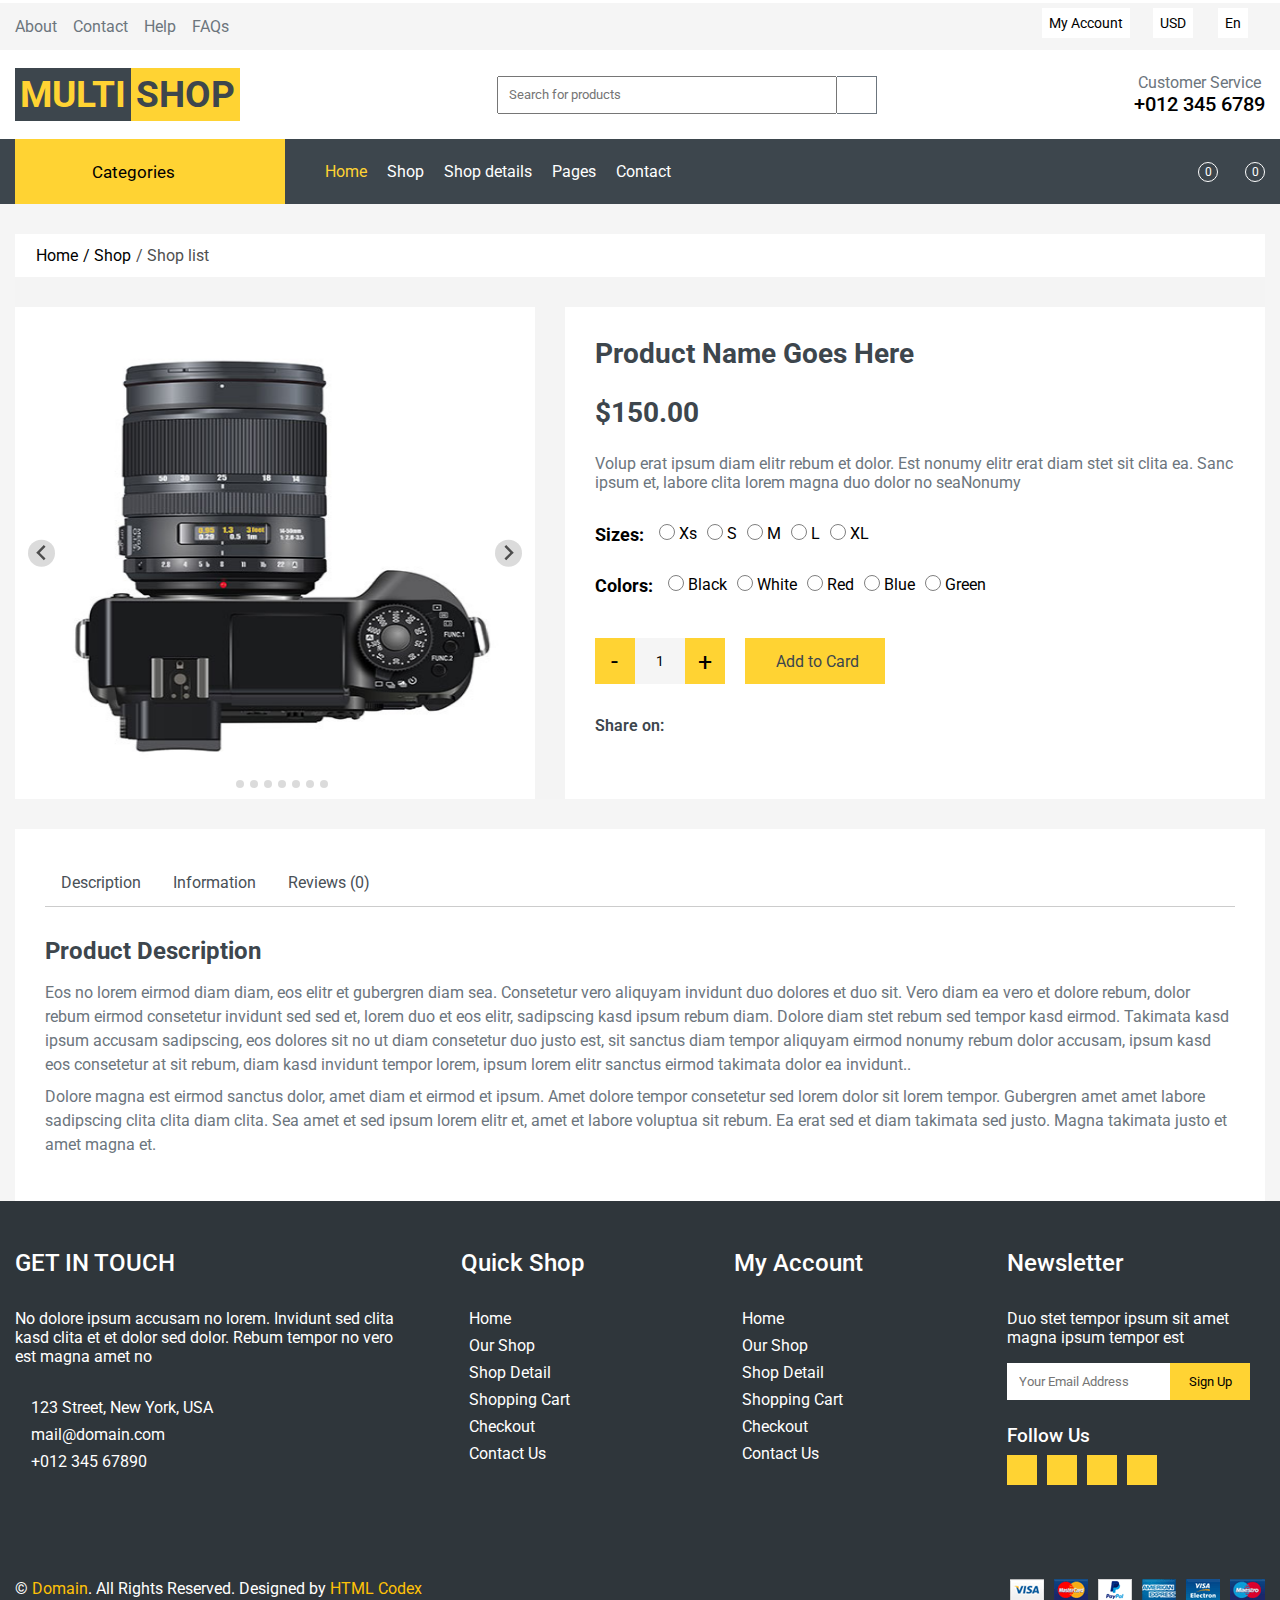
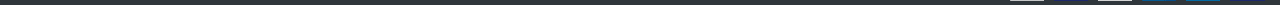
<file: shopdetail.html>
<!DOCTYPE html>
<html lang="en">

<head>
    <meta charset="UTF-8">
    <meta http-equiv="X-UA-Compatible" content="IE=edge">
    <meta name="viewport" content="width=device-width, initial-scale=1.0">
    <title>Document</title>
 
</head>

<link rel="stylesheet" href="https://cdnjs.cloudflare.com/ajax/libs/font-awesome/6.3.0/css/all.min.css"
    integrity="sha512-SzlrxWUlpfuzQ+pcUCosxcglQRNAq/DZjVsC0lE40xsADsfeQoEypE+enwcOiGjk/bSuGGKHEyjSoQ1zVisanQ=="
    crossorigin="anonymous" referrerpolicy="no-referrer" />
<link rel="preconnect" href="https://fonts.googleapis.com">
<link rel="preconnect" href="https://fonts.gstatic.com" crossorigin>
<link
    href="https://fonts.googleapis.com/css2?family=Kanit:ital@0;1&family=Poppins:wght@200;300&family=Roboto&family=Rubik:wght@800;900&display=swap"
    rel="stylesheet">
<!--bootstrap-->
<link rel="stylesheet" href="./assets/splide.min.css">
<link rel="stylesheet" href="./assets/main.css">
<link rel="stylesheet" href="./assets/responsive.css">
<link rel="stylesheet" href="./assets/customcheckbox.css">
<link rel="stylesheet" href="./shopdetail.css">


<body>
    <header>
        <div class="containerfirst">
            <div class="cont1">
                <div class="links-left">
                    <ul>
                        <li><a href="">About</a> </li>
                        <li><a href="">Contact</a> </li>
                        <li><a href="">Help</a> </li>
                        <li><a href="">FAQs</a> </li>
                    </ul>
                </div>
                <div class="links-right">
                    <div class="btn-groups">
                        <div class="btn-item item1">
                            <button class="btn1">My Account <i class="fa-solid fa-caret-down"></i></button>
                            <div class="selectsign">
                                <div class="sign in">Sign in</div>
                                <div class="sign up">Sign up</div>
                            </div>
                        </div>
                        <div class="btn-item item2">
                            <button class="usd-btn">USD <i class="fa-solid fa-caret-down"></i></button>
                            <div class="money">
                                <div class="eur">EUR</div>
                                <div class="gbp">GBP</div>
                                <div class="cad">CAD</div>
                            </div>
                        </div>
                        <div class="btn-item item3">
                            <button class="usd-btn3">En <i class="fa-solid fa-caret-down"></i></button>
                            <div class="lang">
                                <div class="Fr">FR</div>
                                <div class="Ar">AR</div>
                                <div class="Ru">RU</div>
                            </div>
                        </div>
                    </div>
                    <div class="busket ">
                        <div class="busket-gr">
                            <i class="fa-solid fa-heart"></i>
                            <div class="zero">
                                0
                            </div>
                        </div>
                        <div class="busket-gr">
                            <i class="fa-solid fa-bucket"></i>
                            <div class="zero">
                                0
                            </div>
                        </div>
                    </div>
                </div>
            </div>
        </div>
        <div class="containersecond">
            <div class="mutlishop">
                <a href="">
                    <h2>MULTI</h2>
                    <h2>SHOP</h2>
                </a>
            </div>
            <div class="search-group">
                <input type="text" name="" id="" placeholder="Search for products">
                <div class="search-i"><i class="fa-solid fa-magnifying-glass"></i></div>
            </div>

            <div class="number">
                <p>Customer Service</p>
                <p>+012 345 6789</p>
            </div>
        </div>
        <div class="containerthird">
            <!-- responsive -->
            <div class="unvisible">
                <a href="" class="mutlishop">
                    <h2>MULTI</h2>
                    <h2>SHOP</h2>
                </a>
                <div class="hamburger"><i class="fa-solid fa-bars"></i></div>
            </div>

            <div class="nav-container">
                <ul>
                    <li><a href="./index.html">Home</a></li>
                    <li><a href="./shop.html">Shop</a></li>
                    <li><a href="./shopdetail.html">Shop details</a></li>
                    <li><a href="" class="page">Pages <i class="fa fa-angle-down "></i></a></li>
                    <div class="pageinner">
                        <p><a href="">Shopping cart</a> </p>
                        <p><a href=""> Checkout</a></p>
                    </div>
                    <li><a href="">Contact</a></li>
                </ul>
            </div>
            <!-- responsive -->

            <div class="container-group">
                <div class="categories">
                    <button class="catg">
                        <i class="fa-solid fa-bars"></i>
                        Categories
                        <i class="fa-solid fa-angle-down"></i>
                    </button>
                    <div class="categoires-inner">
                        <div class="dresses">
                            <a href="" class="dresinner1">Dresses <i class="fa fa-angle-right float-right mt-1"></i>
                            </a>
                            <div class="dresses-drop">
                                <a href="">Men's Dresses</a>
                                <a href="">Women's Dresses</a>
                                <a href="">Baby's Dresses</a>
                            </div>
                        </div>
                        <a href="">Shirts</a>

                        <a href="">Jeans</a>

                        <a href="">Swimwear</a>

                        <a href="">Sleepwear</a>
                        <a href="">Sportswear</a>
                        <a href="">Jumpsuits</a>
                        <a href="">Blazers</a>
                        <a href="">Jackets</a>
                        <a href="">Shoes</a>
                    </div>

                </div>
                <div class="middle-category">
                    <ul>
                        <li><a href="./index.html">Home</a></li>
                        <li><a href="./shop.html">Shop</a></li>
                        <li><a href="./shopdetail.html">Shop details</a></li>
                        <li class="pageside">
                            <a href="">Pages <i class="fa-solid fa-angle-down"></i></a>
                            <div class="pages-inner">
                                <a href="./shoppingcart.html">Shopping card</a>
                                <a href="./checkout.html">Checkout</a>
                            </div>
                        </li>
                        <li><a href="./contact.html">Contact</a></li>
                    </ul>
                </div>
                <div class="busket2 ">
                    <div class="busket-gr">
                        <a href=""> <i class="fa-solid fa-heart"></i> </a>
                        <div class="zero">
                            0
                        </div>
                    </div>
                    <div class="busket-gr">
                        <a href=""><i class="fa-solid fa-bucket"></i></a>
                        <div class="zero">
                            0
                        </div>
                    </div>
                </div>
            </div>
        </div>
    </header>
    <!-- main section -->
    <div class="container-fourth">
        <div class="fourth-group">
            <ul class="homeshop">
                <li><a href="./index.html">Home </a></li>
                <li><a href="./shop.html"> / Shop</a></li>
                <li><a href=""> / Shop list</a></li>
            </ul>
            <div class="product-name-sect">
                <section class="splide" aria-label="Splide Basic HTML Example">
                    <div class="splide__track">
                          <ul class="splide__list">
                              <img class="splide__slide" src="./assets/product-1.jpg" alt="">
                              <img class="splide__slide" src="./assets/product-2.jpg" alt="">
                              <img class="splide__slide" src="./assets/product-3.jpg" alt="">
                              <img class="splide__slide" src="./assets/product-4.jpg" alt="">
                              <img class="splide__slide" src="./assets/product-5.jpg" alt="">
                              <img class="splide__slide" src="./assets/product-6.jpg" alt="">
                              <img class="splide__slide" src="./assets/product-7.jpg" alt="">
                              <img class="splide__slide" src="./assets/product-8.jpg" alt="">
                             
                          </ul>
                    </div>
                  </section>

                <div class="pro-name-text">
                    <div class="pro-name-inner">
                        <h3>Product Name Goes Here</h3>
                        <h3 class="pro-name-price">$150.00</h3>
                        <p class="pro-name-content">Volup erat ipsum diam elitr rebum et dolor. Est nonumy elitr erat
                            diam stet sit clita ea. Sanc ipsum et, labore clita lorem magna duo dolor no seaNonumy</p>
                        <div class="custom-size">

                            <div class="radios">
                                <span class="sizes">Sizes:</span>
                                <label class="container">Xs
                                    <input type="radio" name="radio">
                                    <span class="checkmark"></span>
                                </label>
                                <label class="container">S
                                    <input type="radio" name="radio">
                                    <span class="checkmark"></span>
                                </label>
                                <label class="container">M
                                    <input type="radio" name="radio">
                                    <span class="checkmark"></span>
                                </label>
                                <label class="container">L
                                    <input type="radio" name="radio">
                                    <span class="checkmark"></span>
                                </label>
                                <label class="container">XL
                                    <input type="radio" name="radio">
                                    <span class="checkmark"></span>
                                </label>
                            </div>
                        </div>
                        <div class="custom-colors">

                            <div class="radios">
                                <span class="sizes">Colors:</span>
                                <label class="container">Black
                                    <input type="radio" name="radio">
                                    <span class="checkmark"></span>
                                </label>
                                <label class="container">White
                                    <input type="radio" name="radio">
                                    <span class="checkmark"></span>
                                </label>
                                <label class="container">Red
                                    <input type="radio" name="radio">
                                    <span class="checkmark"></span>
                                </label>
                                <label class="container">Blue
                                    <input type="radio" name="radio">
                                    <span class="checkmark"></span>
                                </label>
                                <label class="container">Green
                                    <input type="radio" name="radio">
                                    <span class="checkmark"></span>
                                </label>
                            </div>
                        </div>
                        <div class="add-to-card">
                            <div class="number-counting">
                                <div class="counter">
                                    <span class="minus">-</span>
                                    <span class="num">1</span>
                                    <span class="plus">+</span>
                                </div>
                            </div>


                            <button class="shopping-button"><i class="fa fa-shopping-cart mr-1"></i> Add to
                                Card</button>
                        </div>
                        <div class="shareon">
                            <span>Share on:</span>
                            <div class="share-icons"><a class="text-dark px-2"
                                    href="https://www.free-css.com/free-css-templates"><i
                                        class="fab fa-facebook-f"></i></a> <a class="text-dark px-2"
                                    href="https://www.free-css.com/free-css-templates"><i
                                        class="fab fa-twitter"></i></a> <a class="text-dark px-2"
                                    href="https://www.free-css.com/free-css-templates"><i
                                        class="fab fa-linkedin-in"></i></a> <a class="text-dark px-2"
                                    href="https://www.free-css.com/free-css-templates"><i
                                        class="fab fa-pinterest"></i></a></div>
                        </div>
                    </div>
                </div>
            </div>
        </div>
        <div class="description">
            <!-- Tab links -->
            <div class="tab">
                <button class="tablinks" onclick="openCity(event, 'London')"> Description</button>
                <button class="tablinks" onclick="openCity(event, 'Paris')">Information</button>
                <button class="tablinks" onclick="openCity(event, 'Tokyo')">Reviews (0)</button>
            </div>

            <!-- Tab content -->
            <div id="London" class="tabcontent ">
                <h3>Product Description</h3>
                <p>Eos no lorem eirmod diam diam, eos elitr et gubergren diam sea. Consetetur vero aliquyam invidunt duo
                    dolores et duo sit. Vero diam ea vero et dolore rebum, dolor rebum eirmod consetetur invidunt sed
                    sed et, lorem duo et eos elitr, sadipscing kasd ipsum rebum diam. Dolore diam stet rebum sed tempor
                    kasd eirmod. Takimata kasd ipsum accusam sadipscing, eos dolores sit no ut diam consetetur duo justo
                    est, sit sanctus diam tempor aliquyam eirmod nonumy rebum dolor accusam, ipsum kasd eos consetetur
                    at sit rebum, diam kasd invidunt tempor lorem, ipsum lorem elitr sanctus eirmod takimata dolor ea
                    invidunt..</p>
                <p>Dolore magna est eirmod sanctus dolor, amet diam et eirmod et ipsum. Amet dolore tempor consetetur
                    sed lorem dolor sit lorem tempor. Gubergren amet amet labore sadipscing clita clita diam clita. Sea
                    amet et sed ipsum lorem elitr et, amet et labore voluptua sit rebum. Ea erat sed et diam takimata
                    sed justo. Magna takimata justo et amet magna et.</p>
            </div>

            <div id="Paris" class="tabcontent">
                <h3>Additional Information</h3>
                <p>Eos no lorem eirmod diam diam, eos elitr et gubergren diam sea. Consetetur vero aliquyam invidunt duo
                    dolores et duo sit. Vero diam ea vero et dolore rebum, dolor rebum eirmod consetetur invidunt sed
                    sed et, lorem duo et eos elitr, sadipscing kasd ipsum rebum diam. Dolore diam stet rebum sed tempor
                    kasd eirmod. Takimata kasd ipsum accusam sadipscing, eos dolores sit no ut diam consetetur duo justo
                    est, sit sanctus diam tempor aliquyam eirmod nonumy rebum dolor accusam, ipsum kasd eos consetetur
                    at sit rebum, diam kasd invidunt tempor lorem, ipsum lorem elitr sanctus eirmod takimata dolor ea
                    invidunt.</p>
                <div class="tab-row">
                    <div class="tab-left">
                        <ul class="list-group ">
                            <li class="list-group-item "> sit erat duo lorem duo ea consetetur, et eirmod takimata.</li>
                            <li class="list-group-item "> amet kasd gubergren sit sanctus et lorem eos sadipscing at.
                            </li>
                            <li class="list-group-item "> duo amet accusam eirmod nonumy stet et et stet eirmod.</li>
                            <li class="list-group-item ">Takimata ea clita labore amet ipsum erat justo voluptua.
                                Nonumy.</li>
                        </ul>
                    </div>
                    <div class="tab-right">
                        <ul class="list-group ">
                            <li class="list-group-item "> sit erat duo lorem duo ea consetetur, et eirmod takimata.</li>
                            <li class="list-group-item "> amet kasd gubergren sit sanctus et lorem eos sadipscing at.
                            </li>
                            <li class="list-group-item "> duo amet accusam eirmod nonumy stet et et stet eirmod.</li>
                            <li class="list-group-item ">Takimata ea clita labore amet ipsum erat justo voluptua.
                                Nonumy.</li>
                        </ul>
                    </div>
                </div>
            </div>

            <div id="Tokyo" class="tabcontent">
                <h3>Product Description</h3>
                <p>Eos no lorem eirmod diam diam, eos elitr et gubergren diam sea. Consetetur vero aliquyam invidunt duo
                    dolores et duo sit. Vero diam ea vero et dolore rebum, dolor rebum eirmod consetetur invidunt sed
                    sed et, lorem duo et eos elitr, sadipscing kasd ipsum rebum diam. Dolore diam stet rebum sed tempor
                    kasd eirmod. Takimata kasd ipsum accusam sadipscing, eos dolores sit no ut diam consetetur duo justo
                    est, sit sanctus diam tempor aliquyam eirmod nonumy rebum dolor accusam, ipsum kasd eos consetetur
                    at sit rebum, diam kasd invidunt tempor lorem, ipsum lorem elitr sanctus eirmod takimata dolor ea
                    invidunt..</p>
                <p>Dolore magna est eirmod sanctus dolor, amet diam et eirmod et ipsum. Amet dolore tempor consetetur
                    sed lorem dolor sit lorem tempor. Gubergren amet amet labore sadipscing clita clita diam clita. Sea
                    amet et sed ipsum lorem elitr et, amet et labore voluptua sit rebum. Ea erat sed et diam takimata
                    sed justo. Magna takimata justo et amet magna et.</p>
            </div>
        </div>
    
    </div>
    </div>
    <!-- footer -->
    <div class="container-fluid bg-dark text-secondary mt-5 pt-5">
        <div class="row px-xl-5 pt-5">
            <div class="col-lg-4 col-md-12 mb-5 pr-3 pr-xl-5">
                <h5 class="text-secondary text-uppercase mb-4">Get In Touch</h5>
                <p class="mb-4">No dolore ipsum accusam no lorem. Invidunt sed clita kasd clita et et dolor sed dolor.
                    Rebum tempor no vero est magna amet no</p>
                <p class="mb-2"><i class="fa fa-map-marker-alt text-primary mr-3"></i>123 Street, New York, USA</p>
                <p class="mb-2"><i class="fa fa-envelope text-primary mr-3"></i>mail@domain.com</p>
                <p class="mb-0"><i class="fa fa-phone-alt text-primary mr-3"></i>+012 345 67890</p>
            </div>
            <div class="col-lg-8 col-md-12">
                <div class="row row-umumi">
                    <div class="col-md-4 mb-5">
                        <h5 class="text-secondary text-uppercase mb-4">Quick Shop</h5>
                        <div class="d-flex flex-column justify-content-start"><a class="text-secondary mb-2"
                                href="https://www.free-css.com/free-css-templates"><i
                                    class="fa fa-angle-right mr-2"></i>Home</a> <a class="text-secondary mb-2"
                                href="https://www.free-css.com/free-css-templates"><i
                                    class="fa fa-angle-right mr-2"></i>Our Shop</a> <a class="text-secondary mb-2"
                                href="https://www.free-css.com/free-css-templates"><i
                                    class="fa fa-angle-right mr-2"></i>Shop Detail</a> <a class="text-secondary mb-2"
                                href="https://www.free-css.com/free-css-templates"><i
                                    class="fa fa-angle-right mr-2"></i>Shopping Cart</a> <a class="text-secondary mb-2"
                                href="https://www.free-css.com/free-css-templates"><i
                                    class="fa fa-angle-right mr-2"></i>Checkout</a> <a class="text-secondary"
                                href="https://www.free-css.com/free-css-templates"><i
                                    class="fa fa-angle-right mr-2"></i>Contact Us</a></div>
                    </div>
                    <div class="col-md-4 mb-5">
                        <h5 class="text-secondary text-uppercase mb-4">My Account</h5>
                        <div class="d-flex flex-column justify-content-start"><a class="text-secondary mb-2"
                                href="https://www.free-css.com/free-css-templates"><i
                                    class="fa fa-angle-right mr-2"></i>Home</a> <a class="text-secondary mb-2"
                                href="https://www.free-css.com/free-css-templates"><i
                                    class="fa fa-angle-right mr-2"></i>Our Shop</a> <a class="text-secondary mb-2"
                                href="https://www.free-css.com/free-css-templates"><i
                                    class="fa fa-angle-right mr-2"></i>Shop Detail</a> <a class="text-secondary mb-2"
                                href="https://www.free-css.com/free-css-templates"><i
                                    class="fa fa-angle-right mr-2"></i>Shopping Cart</a> <a class="text-secondary mb-2"
                                href="https://www.free-css.com/free-css-templates"><i
                                    class="fa fa-angle-right mr-2"></i>Checkout</a> <a class="text-secondary"
                                href="https://www.free-css.com/free-css-templates"><i
                                    class="fa fa-angle-right mr-2"></i>Contact Us</a></div>
                    </div>
                    <div class="col-md-4 mb-5 newsletterfirst">
                        <h5 class="text-secondary text-uppercase mb-4">Newsletter</h5>
                        <p class="newsletter">Duo stet tempor ipsum sit amet magna ipsum tempor est</p>
                        <form action="#" method="post">
                            <div class="input-group">
                                <input type="text" class="form-control" placeholder="Your Email Address">
                                <div class="input-group-append">
                                    <button class="btn btn-primary">Sign Up</button>
                                </div>
                            </div>
                        </form>
                        <h6 class="text-secondary text-uppercase mt-4 mb-3">Follow Us</h6>
                        <div class="d-flex flex-icons"><a class="btn btn-primary btn-square mr-2"
                                href="https://www.free-css.com/free-css-templates"><i class="fab fa-twitter"></i></a> <a
                                class="btn btn-primary btn-square mr-2"
                                href="https://www.free-css.com/free-css-templates"><i class="fab fa-facebook-f"></i></a>
                            <a class="btn btn-primary btn-square mr-2"
                                href="https://www.free-css.com/free-css-templates"><i
                                    class="fab fa-linkedin-in"></i></a> <a class="btn btn-primary btn-square"
                                href="https://www.free-css.com/free-css-templates"><i class="fab fa-instagram"></i></a>
                        </div>
                    </div>
                </div>
            </div>
        </div>

        <div class="row border-top mx-xl-5 py-4" style="border-color:rgba(256,256,256,.1) !important;">

            <div class="col-md-6 px-xl-0">
                <p class="mb-md-0 text-center text-md-left text-secondary">© <a class="text-primary"
                        href="https://www.free-css.com/free-css-templates">Domain</a>. All Rights Reserved. Designed by
                    <a class="text-primary" target="_blank" rel="nofollow noopener" href="//htmlcodex.com">HTML
                        Codex</a>
                </p>
            </div>
            <div class="col-md-6 px-xl-0 text-center text-md-right"><img class="img-fluid" src="assets/payments.png"
                    alt="website template image"></div>
        </div>
    </div>
    <div id="back-to-top">
        <button><i class="fa-solid fa-angles-up"></i></button>
    </div>
    
    <script src="https://code.jquery.com/jquery-3.6.4.min.js" integrity="sha256-oP6HI9z1XaZNBrJURtCoUT5SUnxFr8s3BzRl+cbzUq8=" crossorigin="anonymous"></script>
    <script src="./assets/splide.min.js"></script>
    <script src="./assets/slider3.js"></script>
    <script src="./assets/slider2.js"></script>
    <script src="./assets/main.js"></script>
</body>

</html>
</file>
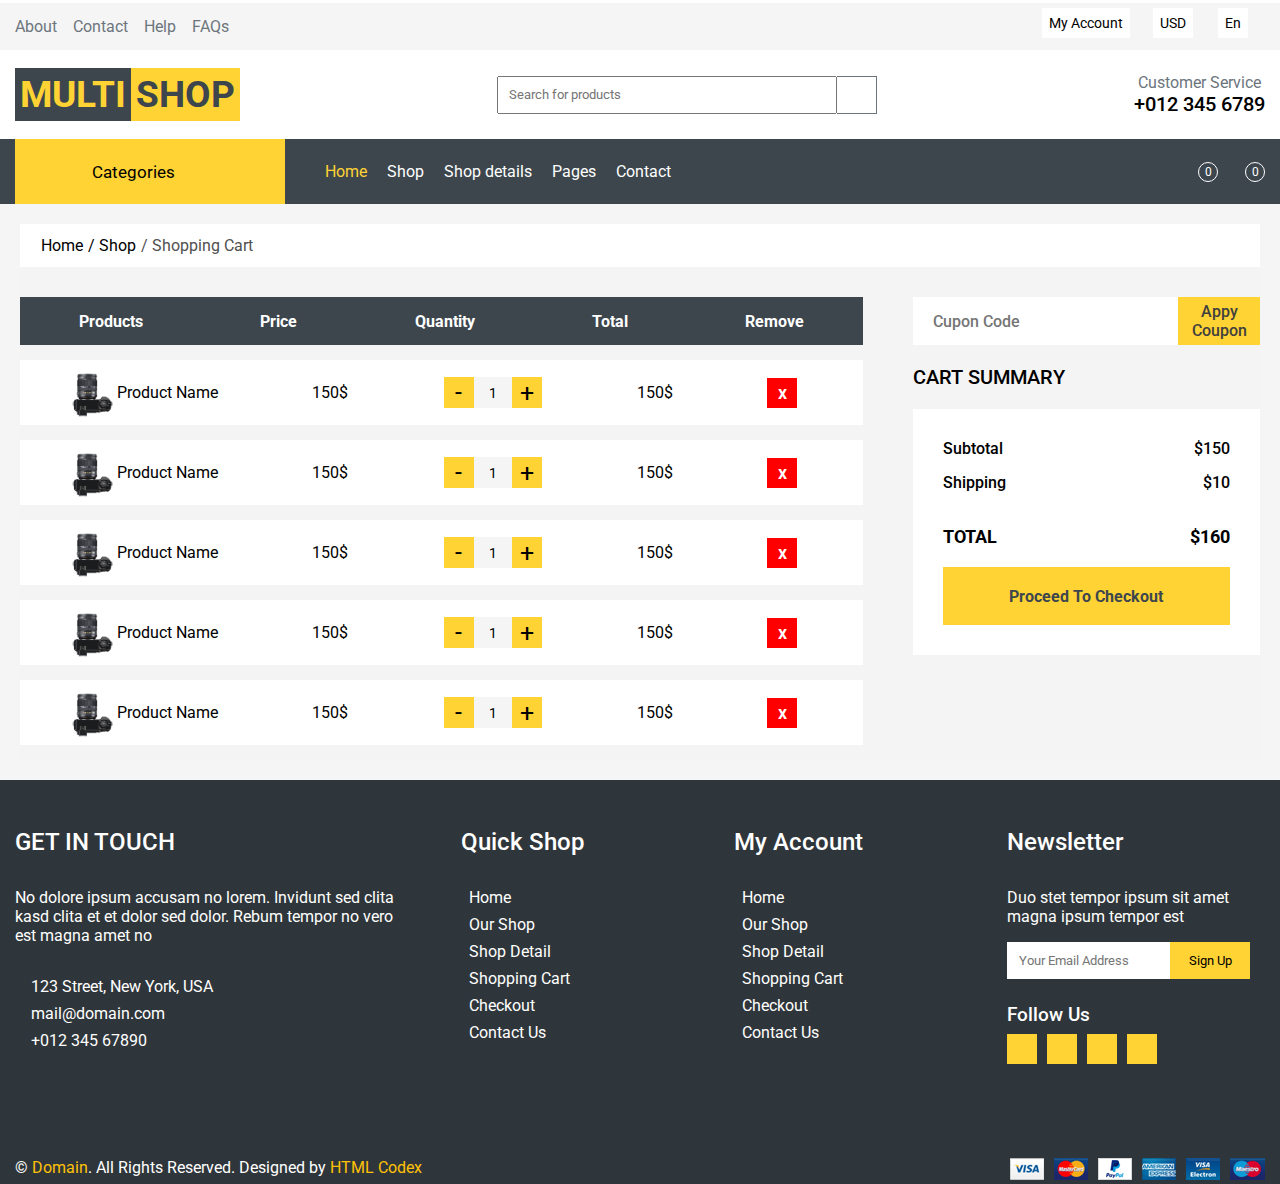
<file: shoppingcart.html>
<!DOCTYPE html>
<html lang="en">

<head>
    <meta charset="UTF-8">
    <meta http-equiv="X-UA-Compatible" content="IE=edge">
    <meta name="viewport" content="width=device-width, initial-scale=1.0">
    <title>Document</title>
</head>
<link rel="stylesheet" href="https://cdnjs.cloudflare.com/ajax/libs/font-awesome/6.3.0/css/all.min.css"
    integrity="sha512-SzlrxWUlpfuzQ+pcUCosxcglQRNAq/DZjVsC0lE40xsADsfeQoEypE+enwcOiGjk/bSuGGKHEyjSoQ1zVisanQ=="
    crossorigin="anonymous" referrerpolicy="no-referrer" />
<link rel="preconnect" href="https://fonts.googleapis.com">
<link rel="preconnect" href="https://fonts.gstatic.com" crossorigin>
<link
    href="https://fonts.googleapis.com/css2?family=Kanit:ital@0;1&family=Poppins:wght@200;300&family=Roboto&family=Rubik:wght@800;900&display=swap"
    rel="stylesheet">
<link rel="stylesheet" href="./assets/main.css">
<link rel="stylesheet" href="./assets/shoppingcart.css">
<link rel="stylesheet" href="./assets/customcheckbox.css">
<link rel="stylesheet" href="./assets/responsive.css">

<body>
    <header>
        <div class="containerfirst">
            <div class="cont1">
                <div class="links-left">
                    <ul>
                        <li><a href="">About</a> </li>
                        <li><a href="">Contact</a> </li>
                        <li><a href="">Help</a> </li>
                        <li><a href="">FAQs</a> </li>
                    </ul>
                </div>
                <div class="links-right">
                    <div class="btn-groups">
                        <div class="btn-item item1">
                            <button class="btn1">My Account <i class="fa-solid fa-caret-down"></i></button>
                            <div class="selectsign">
                                <div class="sign in">Sign in</div>
                                <div class="sign up">Sign up</div>
                            </div>
                        </div>
                        <div class="btn-item item2">
                            <button class="usd-btn">USD <i class="fa-solid fa-caret-down"></i></button>
                            <div class="money">
                                <div class="eur">EUR</div>
                                <div class="gbp">GBP</div>
                                <div class="cad">CAD</div>
                            </div>
                        </div>
                        <div class="btn-item item3">
                            <button class="usd-btn3">En <i class="fa-solid fa-caret-down"></i></button>
                            <div class="lang">
                                <div class="Fr">FR</div>
                                <div class="Ar">AR</div>
                                <div class="Ru">RU</div>
                            </div>
                        </div>
                    </div>
                    <div class="busket ">
                        <div class="busket-gr">
                            <i class="fa-solid fa-heart"></i>
                            <div class="zero">
                                0
                            </div>
                        </div>
                        <div class="busket-gr">
                            <i class="fa-solid fa-bucket"></i>
                            <div class="zero">
                                0
                            </div>
                        </div>
                    </div>
                </div>
            </div>
        </div>
        <div class="containersecond">
            <div class="mutlishop">
                <a href="">
                    <h2>MULTI</h2>
                    <h2>SHOP</h2>
                </a>
            </div>
            <div class="search-group">
                <input type="text" name="" id="" placeholder="Search for products">
                <div class="search-i"><i class="fa-solid fa-magnifying-glass"></i></div>
            </div>

            <div class="number">
                <p>Customer Service</p>
                <p>+012 345 6789</p>
            </div>
        </div>
        <div class="containerthird">
            <!-- responsive -->
            <div class="unvisible">
                <a href="" class="mutlishop">
                    <h2>MULTI</h2>
                    <h2>SHOP</h2>
                </a>
                <div class="hamburger"><i class="fa-solid fa-bars"></i></div>
            </div>

            <div class="nav-container">
                <ul>
                    <li><a href="./index.html">Home</a></li>
                    <li><a href="./shop.html">Shop</a></li>
                    <li><a href="./shopdetail.html">Shop details</a></li>
                    <li><a href="" class="page">Pages <i class="fa fa-angle-down "></i></a></li>
                    <div class="pageinner">
                        <p><a href="">Shopping cart</a> </p>
                        <p><a href=""> Checkout</a></p>
                    </div>
                    <li><a href="">Contact</a></li>
                </ul>
            </div>
            <!-- responsive -->

            <div class="container-group">
                <div class="categories">
                    <button class="catg">
                        <i class="fa-solid fa-bars"></i>
                        Categories
                        <i class="fa-solid fa-angle-down"></i>
                    </button>
                    <div class="categoires-inner">
                        <div class="dresses">
                            <a href="" class="dresinner1">Dresses <i class="fa fa-angle-right float-right mt-1"></i>
                            </a>
                            <div class="dresses-drop">
                                <a href="">Men's Dresses</a>
                                <a href="">Women's Dresses</a>
                                <a href="">Baby's Dresses</a>
                            </div>
                        </div>
                        <a href="">Shirts</a>

                        <a href="">Jeans</a>

                        <a href="">Swimwear</a>

                        <a href="">Sleepwear</a>
                        <a href="">Sportswear</a>
                        <a href="">Jumpsuits</a>
                        <a href="">Blazers</a>
                        <a href="">Jackets</a>
                        <a href="">Shoes</a>
                    </div>

                </div>
                <div class="middle-category">
                    <ul>
                        <li><a href="./index.html">Home</a></li>
                        <li><a href="./shop.html">Shop</a></li>
                        <li><a href="./shopdetail.html">Shop details</a></li>
                        <li class="pageside">
                            <a href="">Pages <i class="fa-solid fa-angle-down"></i></a>
                            <div class="pages-inner">
                                <a href="./shoppingcart.html">Shopping card</a>
                                <a href="./checkout.html">Checkout</a>
                            </div>
                        </li>
                        <li><a href="./contact.html">Contact</a></li>
                    </ul>
                </div>
                <div class="busket2 ">
                    <div class="busket-gr">
                        <a href=""> <i class="fa-solid fa-heart"></i> </a>
                        <div class="zero">
                            0
                        </div>
                    </div>
                    <div class="busket-gr">
                        <a href=""><i class="fa-solid fa-bucket"></i></a>
                        <div class="zero">
                            0
                        </div>
                    </div>
                </div>
            </div>
        </div>
    </header>
    <div class="container-fourth">
        <div class="fourth-group">
            <ul class="homeshop">
                <li><a href="./index.html">Home </a></li>
                <li><a href="./shop.html"> / Shop</a></li>
                <li><a href=""> / Shopping Cart</a></li>
            </ul>
            <div class="shopping-cart">
                <div class="shopping-cart-left">
                    <div class="row-up">
                        <div class="products">Products</div>
                        <div class="products">Price</div>
                        <div class="products">Quantity</div>
                        <div class="products">Total</div>
                        <div class="products">Remove</div>
                    </div>
                    <div class="row-down">
                        <div class="product-name">
                          <img src="./assets/product-1.jpg" alt="">  Product Name
                        </div>
                        <p>150$</p>
                        <div class="counter">
                    <span class="minus">-</span>
                    <span class="num">1</span>
                    <span class="plus">+</span>
                        </div>
                        <p>150$</p>
                        <button class="remove">x</button>
                    </div>
                         <div class="row-down">
                            <div class="product-name">
                            <img src="./assets/product-1.jpg" alt="">  Product Name
                            </div>
                            <p>150$</p>
                            <div class="counter">
                        <span class="minus">-</span>
                        <span class="num">1</span>
                        <span class="plus">+</span>
                            </div>
                            <p>150$</p>
                            <button class="remove">x</button>
                        </div>  
                        <div class="row-down"> 
                            <div class="product-name">
                            <img src="./assets/product-1.jpg" alt="">  Product Name
                            </div>
                            <p>150$</p>
                            <div class="counter">
                        <span class="minus">-</span>
                        <span class="num">1</span>
                        <span class="plus">+</span>
                            </div>
                            <p>150$</p>
                            <button class="remove">x</button>
                        </div>
                        <div class="row-down">
                            <div class="product-name">
                            <img src="./assets/product-1.jpg" alt="">  Product Name
                            </div>
                            <p>150$</p>
                            <div class="counter">
                        <span class="minus">-</span>
                        <span class="num">1</span>
                        <span class="plus">+</span>
                            </div>
                            <p>150$</p>
                            <button class="remove">x</button>
                        </div>
                        <div class="row-down">
                            <div class="product-name">
                            <img src="./assets/product-1.jpg" alt="">  Product Name
                            </div>
                            <p>150$</p>
                            <div class="counter">
                        <span class="minus">-</span>
                        <span class="num">1</span>
                        <span class="plus">+</span>
                            </div>
                            <p>150$</p>
                            <button class="remove">x</button>
                        </div> 
                </div>
                <div class="shopping-cart-right">
                    <div class="coupon">
                        <input type="text" placeholder="Cupon Code">
                        <div class="aply-btn"><button>Appy Coupon</button> </div>
                    </div>
                    <h5>Cart Summary</h5>
                    <div class="bg-light p-30 mb-5" style="background-color: white;">
                        <div class="border-bottom pb-2">
                            <div class="d-flex justify-content-between mb-3">
                                <h6>Subtotal</h6>
                                <h6>$150</h6>
                            </div>
                            <div class="d-flex justify-content-between">
                                <h6 class="font-weight-medium">Shipping</h6>
                                <h6 class="font-weight-medium">$10</h6>
                            </div>
                        </div>
                        <div class="pt-2">
                            <div class="d-flex justify-content-between mt-2">
                                <h5>Total</h5>
                                <h5>$160</h5>
                            </div>
                            <button class="btn btn-block btn-color font-weight-bold my-3 py-3">Proceed To
                                Checkout</button>
                        </div>
                    </div>
                </div>
            </div>

        </div>
    </div>

    <div class="container-fluid bg-dark text-secondary mt-5 pt-5">
        <div class="row px-xl-5 pt-5">
            <div class="col-lg-4 col-md-12 mb-5 pr-3 pr-xl-5">
                <h5 class="text-secondary text-uppercase mb-4">Get In Touch</h5>
                <p class="mb-4">No dolore ipsum accusam no lorem. Invidunt sed clita kasd clita et et dolor sed dolor.
                    Rebum tempor no vero est magna amet no</p>
                <p class="mb-2"><i class="fa fa-map-marker-alt text-primary mr-3"></i>123 Street, New York, USA</p>
                <p class="mb-2"><i class="fa fa-envelope text-primary mr-3"></i>mail@domain.com</p>
                <p class="mb-0"><i class="fa fa-phone-alt text-primary mr-3"></i>+012 345 67890</p>
            </div>
            <div class="col-lg-8 col-md-12">
                <div class="row row-umumi">
                    <div class="col-md-4 mb-5">
                        <h5 class="text-secondary text-uppercase mb-4">Quick Shop</h5>
                        <div class="d-flex flex-column justify-content-start"><a class="text-secondary mb-2"
                                href="https://www.free-css.com/free-css-templates"><i
                                    class="fa fa-angle-right mr-2"></i>Home</a> <a class="text-secondary mb-2"
                                href="https://www.free-css.com/free-css-templates"><i
                                    class="fa fa-angle-right mr-2"></i>Our Shop</a> <a class="text-secondary mb-2"
                                href="https://www.free-css.com/free-css-templates"><i
                                    class="fa fa-angle-right mr-2"></i>Shop Detail</a> <a class="text-secondary mb-2"
                                href="https://www.free-css.com/free-css-templates"><i
                                    class="fa fa-angle-right mr-2"></i>Shopping Cart</a> <a class="text-secondary mb-2"
                                href="https://www.free-css.com/free-css-templates"><i
                                    class="fa fa-angle-right mr-2"></i>Checkout</a> <a class="text-secondary"
                                href="https://www.free-css.com/free-css-templates"><i
                                    class="fa fa-angle-right mr-2"></i>Contact Us</a></div>
                    </div>
                    <div class="col-md-4 mb-5">
                        <h5 class="text-secondary text-uppercase mb-4">My Account</h5>
                        <div class="d-flex flex-column justify-content-start"><a class="text-secondary mb-2"
                                href="https://www.free-css.com/free-css-templates"><i
                                    class="fa fa-angle-right mr-2"></i>Home</a> <a class="text-secondary mb-2"
                                href="https://www.free-css.com/free-css-templates"><i
                                    class="fa fa-angle-right mr-2"></i>Our Shop</a> <a class="text-secondary mb-2"
                                href="https://www.free-css.com/free-css-templates"><i
                                    class="fa fa-angle-right mr-2"></i>Shop Detail</a> <a class="text-secondary mb-2"
                                href="https://www.free-css.com/free-css-templates"><i
                                    class="fa fa-angle-right mr-2"></i>Shopping Cart</a> <a class="text-secondary mb-2"
                                href="https://www.free-css.com/free-css-templates"><i
                                    class="fa fa-angle-right mr-2"></i>Checkout</a> <a class="text-secondary"
                                href="https://www.free-css.com/free-css-templates"><i
                                    class="fa fa-angle-right mr-2"></i>Contact Us</a></div>
                    </div>
                    <div class="col-md-4 mb-5 newsletterfirst">
                        <h5 class="text-secondary text-uppercase mb-4">Newsletter</h5>
                        <p class="newsletter">Duo stet tempor ipsum sit amet magna ipsum tempor est</p>
                        <form action="#" method="post">
                            <div class="input-group">
                                <input type="text" class="form-control" placeholder="Your Email Address">
                                <div class="input-group-append">
                                    <button class="btn btn-primary">Sign Up</button>
                                </div>
                            </div>
                        </form>
                        <h6 class="text-secondary text-uppercase mt-4 mb-3">Follow Us</h6>
                        <div class="d-flex flex-icons"><a class="btn btn-primary btn-square mr-2"
                                href="https://www.free-css.com/free-css-templates"><i class="fab fa-twitter"></i></a> <a
                                class="btn btn-primary btn-square mr-2"
                                href="https://www.free-css.com/free-css-templates"><i class="fab fa-facebook-f"></i></a>
                            <a class="btn btn-primary btn-square mr-2"
                                href="https://www.free-css.com/free-css-templates"><i
                                    class="fab fa-linkedin-in"></i></a> <a class="btn btn-primary btn-square"
                                href="https://www.free-css.com/free-css-templates"><i class="fab fa-instagram"></i></a>
                        </div>
                    </div>
                </div>
            </div>
        </div>

        <div class="row border-top mx-xl-5 py-4" style="border-color:rgba(256,256,256,.1) !important;">

            <div class="col-md-6 px-xl-0">
                <p class="mb-md-0 text-center text-md-left text-secondary">© <a class="text-primary"
                        href="https://www.free-css.com/free-css-templates">Domain</a>. All Rights Reserved. Designed by
                    <a class="text-primary" target="_blank" rel="nofollow noopener" href="//htmlcodex.com">HTML
                        Codex</a>
                </p>
            </div>
            <div class="col-md-6 px-xl-0 text-center text-md-right"><img class="img-fluid" src="assets/payments.png"
                    alt="website template image"></div>
        </div>
    </div>
    <div id="back-to-top">
        <button><i class="fa-solid fa-angles-up"></i></button>
    </div>
    
    <script src="https://code.jquery.com/jquery-3.6.4.min.js"
        integrity="sha256-oP6HI9z1XaZNBrJURtCoUT5SUnxFr8s3BzRl+cbzUq8=" crossorigin="anonymous"></script>
<script src="./assets/main.js"></script>
</body>

</html>
</file>
<file: assets/main.css>
*{
    margin: 0px;
    padding: 0px;
    text-decoration: none;
box-sizing: border-box;
list-style: none;
font-family: Roboto;

}

:root{
    --maincolor:#3d464d;
    --secondary:#ffd333;
}

/* header */
header{
    width: 100%;
    height: max-content;
    margin: auto;
}
.containerfirst{
    width: 100%;
    height: max-content;
    padding: 0px;
    font-family: Roboto, sans-serif;
    background-color: #f5f5f5;
}

.cont1{
    display: flex;
    max-width: 1250px;
    width: 100%;
    justify-content: space-between;
align-items: center;
padding-top: 5px;
padding-bottom:5px;
margin: 3px auto;

}

.links-left{
    display: flex;
    align-items: center;
    height: 100%;

}

.links-left li a{
    text-decoration: none;
    display: inline-block;
    font-family:Roboto ;
    font-size: 16px;
}

.links-left li a:hover{
    text-decoration: underline;
}
.links-left ul{
    display: flex;
    margin-bottom: 0px;
    padding-left: 0px;
}
.links-left ul li{
    margin-right: 1rem;
}
.links-left ul li a{
    color: #6C757D;
}

.btn-groups{
    display: flex;
}
.btn-groups button{
   border: none;
   background-color: white;
   padding: 7px;
   font-size: 14px;
}
.btn-groups .btn-item:nth-child(1){
    width: 106px;
}
.btn-groups .btn-item:nth-child(2){
    width: 60px;
}
.btn-groups .btn-item:nth-child(3){
    width: 42px;
}
.btn-groups .btn-item{
    margin-right: 5px;
}
.btn-groups .selectsign{
    display: none;
}
.money{
    width: 160px;
    height: 120px;
    border: 1px solid #cccccc;
    transform: translateX(-110px);
    margin-top: 3px;
    background-color: white;
    padding-left: 20px;
    display: flex;
    flex-direction: column;
    gap: 12px;
    justify-content: center;
    padding-top: 20px;
    display: none;
}
.lang{
    width:160px;
    height: 120px;
    border: 1px solid #cccccc;
    transform: translateX(-119px);
    margin-top: 3px;
    background-color: white;
    padding-left: 20px;
    display: flex;
    flex-direction: column;
    justify-content: center;
    padding-top: 20px;
    display: none;
}

.btn-groups button:hover{
    background-color: #6C757D;
    transition: 0.5s;
}

.links-right .busket {
display: flex;
}
.busket .busket-gr{
    display: flex;
    align-items: center;
    margin-left: 10px;
    color: #3d464d;
}
.links-right{
    height: 37px;
}
.busket-gr .zero{
    width: 18px;
    display: flex;
    justify-content: center;
    align-items: center;
    height: 18px;
    margin-left: 3px;
    border-radius: 50%;
    border: 1px solid #3d464d;
    font-size: 12px;
}
.links-right .busket{
    display: none;
}
.busket-gr i{
    font-size: 18px;
}

/* second row */
.containersecond{
    max-width: 1250px;
    margin: auto;
    display: flex;
    width: 100%;
justify-content: space-between;
margin: 18px auto;
align-items: center;
}
.containersecond .mutlishop a{
    display: flex;
    text-decoration: none;
  
}
.mutlishop a h2:nth-child(1){
background-color: #3d464d;
color: #ffd333!important;
font-weight: 700;
font-size: 37px;
margin-bottom: 0px;
padding: 5px
}
.mutlishop a h2:nth-child(2){
    background-color: #ffd333;
    color: #3d464d;
    font-weight: 700;
    padding: 5px;
    font-size: 37px;
    margin-bottom: 0px;
}
.search-group{
    display: flex;
    height: 38px;
}
.search-group input{
    width: 340px;

}
.search-i{
    width: 40px;
    height: 38px;
    border: 1px solid #6C757D;
    display: flex;
    align-items: center;
    justify-content: center;
    border-left: none;
}

.search-i i{
    color:var(--secondary);
}
.search-group input {
    padding-left: 10px;
}
.search-group input:focus{
    outline: none;
   border: 1px solid var(--secondary);
}
.number p{
    margin-bottom: 0px;
}
.number p:nth-child(1){
    text-align: center;
    color: #6C757D;
}
.number p:nth-child(2){
    font-weight: 500;
    font-size: 20px;
    text-align: center;
}

/* 3 cu row */
.containerthird{
    width: 100%;
    background-color:var(--maincolor);
    height: 65px;

}
.containerthird .container-group{
    width: 100%;
    max-width:1250px;
    margin: auto;
    display: flex;
    align-items: center;
    justify-content: space-between;
    height: 100%;
}
.categories{
    display: flex;
   flex-direction: column;
   justify-content: space-between;
    width: 270px;
    
    
    font-weight: 500;
    font-family: Roboto;
    color: var(--maincolor);
    font-weight: 600;
   
}
.categories i{
    margin-right: 3px;
}
.catg{
    font-size: 17px;
    display: flex;
    align-items: center;
    justify-content: space-evenly;
    height: 65px;
    background-color: var(--secondary);
}
.catg .fa-bars{
    margin-right: -30px;
}
.middle-category{
    flex: 3;
    margin-left: 40px;
}
.busket2{
    flex: 1;
}
.fa-angle-down{
    font-size: 14px;
    font-weight: bold;
}
.middle-category ul{
    display: flex;
    align-items: center;
    margin-bottom: 0px;
}
.middle-category ul li{
    margin-right: 20px;
}
.middle-category ul li a{
    text-decoration: none;
    color: white;
}
.middle-category ul li:nth-child(1) a{
    color: var(--secondary);
}

.middle-category ul li a:hover{
    color: var(--secondary);
}
.busket2{
    display: flex;
    justify-content: flex-end;
}
.busket2 i{
    color: var(--secondary);
}
.busket2 .busket-gr{
    display: flex;
}
.busket2 .busket-gr .zero{
    color: white;
    width: 20px;
    height: 20px;
    display: flex;
    align-items: center;
    border: 1px solid white;
    margin-left: 7px;
}
.busket2 .busket-gr{
margin-left: 20px;
}
.selectsign{
    display: flex;
    flex-direction: column;
    width: 160px;
    height: 82px;
    border: 1px solid #E6e6e6;
    font-family: Roboto;
    background-color: white;
    transform: translateX(-57px);
    margin-top: 2px;
    padding-top: 10px;
    padding-left: 20px;
    display: none;
}



.selectsign.active{
display: block;
}
.selectsign .sign{
    margin: 5px auto;
}

.money.active{
    display: block;
}

.lang.active{
display: block;
}

.containerthird .mutlishop{
    display: none;
}
.containerthird .hamburger{
    display: none;
}
.unvisible{
    display: none;
}
.nav-container{
    display: none;
    height: 0px;
}
.pageinner{
    display: none;
}
.pageinner.active{
    display: flex;
}

.thirdinner{
    margin-top: 40px;
    display: block;
    height: 410px;
    width: 270px;
    border: 1px solid rgb(236, 233, 233);

}
.thirdinner ul li{
    border-bottom: 1px solid rgb(236, 233, 233);
display: flex;
margin-left: -20px;
padding-left: 20px;
height: 100%;

}
.thirdinner ul{
    display: flex;
    flex-direction: column;
    padding-left: 0px;
}

.thirdinner ul li a{
    text-decoration: none;
    color:#78818a;
    margin-top: 7px;
    margin-bottom: 7px;
  
}

.categories{
    position: relative;
}
.categoires-inner{
   
    position: absolute;
    top: 70px;
}
.catg{
  border: none;
}

.categoires-inner{
    display: none ;
    background-color: white;
    border-top:none ;
    position: absolute;
    top: 65px;
    display: flex;
    flex-direction: column;
    width: 270px;
    justify-content: center;
}
.categoires-inner .dresses{
  padding: 0px;
  position: relative;
}
.categoires-inner a{
    border-bottom:1px solid rgb(223, 223, 223) ;
    padding: 10px 25px;
}

.categoires-inner a:nth-child(1){
    border: none;
}
.categoires-inner .dresses{
    border-bottom: 1px solid rgb(223, 223, 223);
}
.categoires-inner{
    display: flex;
}

.dresses .dresses-drop{
    position: absolute;
   left: 100%;
top: 0px;
width: 174px;
display: none;
flex-direction: column;
padding: 0.5rem 0px;
}
.dresses .dresinner1{
    display: block;
}
.dresinner1 i{
    margin-left: 135px;
}
.dresses .dresses-drop a{
    padding: .25rem 1rem;
    width: 100%;
    font-family: Roboto;
font-size: 16px;
color: black;
border: none;
}

.dresses-drop.active{
    display: flex;
    background-color: white;
}
.categoires-inner a{
    text-decoration: none;
    color:rgba(0,0,0,.7);
    font-weight: 100;
    font-family: Roboto;
    font-size: 16px;
padding-left: 25px;
}
.categoires-inner{
    display: none;
}
.categoires-inner.active{
    display: flex;
    z-index: 4;
}
.pageside{
    position: relative;
}
.pages-inner{
    background-color: #ffd333!important;
    position: absolute;
    top: 44px;
    display: none;
    flex-direction: column;
    width: 160px;
    height: 73px;
    justify-content: center;
    gap: 5px;
    padding-left: 20px;
}
.pages-inner a{
    color: #3d464d !important;

}
.pages-inner.active{
    display: flex;
    z-index: 2;
}

/* container fourth */
.container-fourth{
    width: 100%;
    background-color: #f5f5f5;
    height: 100%;
    padding-top: 30px;
}
.fourth-group{
    width: 100%;
    max-width: 1250px;
    margin: auto;
    background-color: rgb(233, 226, 226);
}
.homeshop{
    padding-left: 0px;
    background-color: white;
    display: flex;
padding: 0.75rem 1rem;
flex-wrap: wrap;
margin-bottom: 30px;
}
.homeshop li{
    margin-left: 5px;
}
.homeshop li a{
    text-decoration: none;
    color: black; 
    font-weight: 400;
    font-size: 1rem;
}
.homeshop li:nth-child(3) a{
    color: #505050;
}
.commonrow{
    width: 100%;
max-width: 1250px;
margin: auto;
display: flex;
justify-content: space-between;
}
.row-left{
    width: 313px;
    height: max-content;

   
}
.row-left .filtertext{
    padding-bottom: 1rem;
    display: flex;
}
.row-left .filtertable{
    width: 283px;
    margin-bottom: 30px;
    height: 300px;
    background-color: white;
}
.row-left .filtertable{
    padding: 1.5rem;

}
.filtertable .custom-control{
    margin-bottom: 21px;
}
.badge{
    padding: 3px;
    border: 1px solid #dee2e6!important;
    font-size: 75%;
    color: #78818a;
}

/* animation */
#back-to-top {
    position: fixed;
    bottom: 20px;
    right: 20px;
    display: none;
    z-index: 999;
}

#back-to-top button{
    width: 30px;
    height: 45px;
    background-color: #ffd333;
    border: none;
    cursor: pointer;
}

#back-to-top button i{
    color: #3d464d;
}

/* containerfifth */
.containerfifth{
    width: 100%;
background-color: #f4f4f4;
padding-top: 30px;
}
.containerfifth .fifth-row{
    width: 100%;
    max-width: 1250px;
    margin: auto;
    display: flex;
    justify-content: space-between;
}
.fifth-row .fifth-left{
    width: 68%;
    height: 430px;
    background-color: #3d464d;
    margin-bottom: 20px;
}
/* sliderdi bura ozde birinci */
.fashion-slider{
    max-width: 100%;
    height: 100%;
    color: white;
}
.slider-item{
    max-width: 100%;
    height: 100%;
    position: relative;
}

.slider-item img{
    width: 100%;
    height: 100%;
    object-fit: cover;
}
.slick-initialized .slick-slide{
    height: 430px ;
}
.slider-content{
    max-width: 300px;
    height: 200px;
    display: flex;
    flex-direction: column;
    align-items: center;
    justify-content: space-between;
    position: absolute;
    top:50%;
    left: 50%;
    transform: translate(-50%,-50%);
    text-align: center;
}
.slider-content h1{
    width: 400px;
    font-size: 50px;
}
.slider-content p{
    word-wrap: break-word;
    width: 400px;
    font-size: 18px;
}
.slider-btn{
    padding: 10px 24px;
    border: 1px solid rgb(190, 186, 186);
    font-size: 16px;
}
.slider-btn:hover{
    color: black;
    background-color: white;
}
.slick-dots{
    bottom: 10px;
}
.slick-dots li{
    margin: 10px;
    border: 1px solid white;
}
.slick-dots button{
    opacity: 0;
}
.slick-dots li.slick-active{
    padding: 0 20px;
    background-color: white;
}
@media (max-width:450px){
    .slider-content{
        max-width: 300px;
        height: 100px;
    }
    .slider-content h1{
        font-size: 25px;
    }
    .slider-content p{
        width: 200px;
        font-size: 10px;
    }
    .slider-btn{
        padding: 5px 12px;
        border: 1px solid rgb(190, 186, 186);
        font-size: 10px;
    }
}

.fifth-row .fifth-right{
    width: 30%;
    height: 430px;
     display: flex;
    flex-direction: column;
    justify-content: space-between;
}
.fifth-right .fifth-right-up{
    width: 100%;
    height: 200px;
}
.image-container-scale {
    overflow: hidden;
    position: relative;
    width: 100%;
    height: 200px;
}
.image-container-scale img {
    width: 100%;
    height: 235px;
    transition: 0.5s;
    object-fit: cover;
}
.overlay-scale {
    position: absolute;
    top: 0;
    left: 0;
    text-align: center;
    width: 100%;
    height: 200px;
    padding-top: 54px;
    padding-right: 17px;
    background-color: rgba(31, 31, 31, 0.5);
}
.overlay-scale p {
    font-size: 1.2rem;
    color: #fff;
    font-weight: bold;
    margin-bottom: 0.5rem}
        
.overlay-scale h3 {
        font-size: 1.75rem;
        margin-bottom: 1rem!important;
        font-weight: bold;
        color: #fff;}

.overlay-scale .btn-scale {
            color: #3d464d!important;
            background-color: #ffd333;
            display: inline-block;
            font-weight: 400;
            text-align: center;
            border: 1px solid transparent;
            padding: 0.375rem 0.75rem;
            font-size: 1rem;
            line-height: 1.5;
            transition: color .15s ease-in-out,background-color .15s ease-in-out,border-color .15s ease-in-out,box-shadow .15s ease-in-out;
            cursor: pointer;
        }  
.fifth-right-up:hover .rightupimg{
    position: relative;
    transform: rotate(10deg) scale(1.2);
}        
.fifth-right-down:hover .rightupimg{
    position: relative;
    transform: rotate(10deg) scale(1.2);
}
/* rotate img */


.containerfifth .policy{
    width: 100%;
    max-width: 1250px;
    margin: auto;
    margin-top: 5rem;
}
.containerfifth .policy-group{
    display: flex;
    justify-content: space-between;
}
.policy-group li{
    display: flex;
    align-items: center;
    justify-content: center;
    padding: 20px;
    margin-top: 10px;
    margin-bottom: 10px;
    background-color: white;
    width: 280px;
    height: 100px;
}
.policy-group li i{
    color: #ffd333!important;
   font-size: 2rem;
   font-weight: 1000 !important;
   margin-right: 20px;
}
.policy-group li h5{
    font-size: 1.25rem;
    font-weight: 600 !important;
    color: #3d464d;
}
/* category section */
.categorysect{
    width: 100%;
    max-width: 1250px;
    margin: auto;
margin-top: 5rem;
}
.categorysect .category-group{
    width: 100%;
    height: max-content;
    display: flex;
    flex-wrap: wrap;
}
.categorysect h2{
    color: #3d464d;
    font-size: 2rem;
    margin-right: 1rem !important;
    display: flex;
    align-items: center;
}
.categorysect span{
    font-size: 12px;
    font-weight: 100;
    margin-left: 20px;
    color: #969696;
}
.categorysect .category-group{
    display: flex;
    justify-content: space-between;
    margin-top: 30px;
  
}
.categorysect .catg-group-item{
    width: 283px;
    height: 100px;
    margin-bottom: 15px;
    display: flex;
}
.categorysect .catg-group-item img{
    width: 100%;
    height: 100px;
}
.categorysect .catg-group-text{
    display: flex;
    flex-direction: column;
    justify-content: center;
    background-color: white;
    width: 70%;
    padding-left:10px;
}
.categorysect .catg-group-text h5{
    font-weight: 600 !important;
    font-size: 1rem;
    font-family: Roboto !important;
    color: #3d464d;
    margin-bottom: 7px;
}
.categorysect .catg-group-text p{
    font-size: 80%;
    font-weight: 300;
    color: #6c757d!important;
}
.categorysect .catg-group-item:hover .catg-group-text{
    background-color: #ffd333;
}
.catg-group-item-img{
    overflow: hidden;
    position: relative;
    width: 100px;
    height: 100px;
    object-fit: cover;

}
.catg .catg-group-item-img{
    position: absolute;
    left: 0;
    top: 0;
}
 .catg-group-item-img img{
    transition:0.5s ease-in-out !important;

}
.categorysect .catg-group-item:hover  img{
transform: rotate(8deg) scale(1.2) ;

}
/* featured section */
.featured{
    width: 100%;
    max-width: 1250px;
    margin: 30px auto;
    margin-bottom: 0px;
}
.featured h2 span{
    border: 1px solid gray;
}
.featured .featured-group{
    width: 100%;
    margin-top: 30px;
 background-color: #f5f5f5;
    display: flex;
    justify-content: space-between;
    flex-wrap: wrap;
}
.featured-group .featured-item{
    width: 283px;
    height: 410px;
    position: relative;
    margin-bottom: 30px;
    background-color: white;
}

.first-featured{
    color: #1f2224;
    font-weight: 700 !important;
    margin-bottom: 0.5rem;
    font-family: Roboto;
    text-align: center;
    margin-top: 20px;
}
.second-featured{
    margin-bottom: 0.5rem;
    font-family: Roboto;
    text-align: center;
    font-weight: 600 !important;
}
.second-featured span{
    text-decoration: underline;
}
.featured .product-icons{
position: absolute;
top:30%;
left: 20%;
}
.featured .product-icons a{
    display: inline-block;
    padding: 10px;
    border: 1px solid rgb(90, 90, 90);
    margin: 5px;
    color:rgb(66, 66, 66);
    opacity: 0;
}
.featured .product-icons a:hover{
    color:#ffd333;
    background-color:rgb(59, 59, 59) ;
}
.birincichild{
    transform: translateY(10px);
}
.ikincichild{
    transform: translateY(40px);
}
.ucuncuchild{
    transform: translateY(70px);
}
.dorduncuchild{
    transform: translateY(100px);
}
.featured-item:hover .birincichild{
opacity: 1;
transition: 0.2s;
transform: translateY(0px);
}
.featured-item:hover .ikincichild{
opacity: 1;
transition: 0.3s;
transform: translateY(0px);
}
.featured-item:hover .ucuncuchild{
opacity: 1;
transition: 0.4s;
transform: translateY(0px);
}
.featured-item:hover .dorduncuchild{
opacity: 1;
transition: 0.5s;
transform: translateY(0px);
}

/* featured img */
.featured-img{
width: 273px;
height: 273px;
position: relative;
overflow: hidden;
}
.featured-item img{
    width: 100%;
    height: 100%;
    position: absolute;
    transition: 0.5s ease-in-out;
    background-color: white;
    object-fit: cover;
}
.featured-item:hover .featured-img-child{
    transform:scale(1.2);
 opacity: 0.6;
}
.first-featured:hover{
    color:#ffc107;
  cursor: pointer;
}
/* save 20% */
.save20{
    max-width: 1250px;
    width: 100%;
    margin: 30px auto;
   
}
.save20 .save-left{
    display: flex;
    justify-content: space-between;
}
.another-scale{
    width: 597px;
    height: 330px;
    overflow: hidden;
    position: relative;
}
.another-scale .rightupimg{
    width: 100%;
    height: 100%;
}
.another-scale .overlay-scale{
    width: 100%;
    height: 100%;
    display: flex;
    flex-direction: column;
    justify-content: center;
    align-items: center;
    
}
.another-scale .rightupimg{
    width: 100%;
    height: 100%;
    position: absolute;
    background-color:black;
}

.another-scale:hover .rightupimg{
    transform: rotate(10deg) scale(1.3);    
}

/* sponsor section */
.sponsor{
    width: 100%;
    max-width: 1250px;
    margin: 30px auto;
    margin-bottom: 0px;
    display: flex;
    justify-content: space-between;
    padding-bottom: 60px;

}
.sponsor-item{
    width: 167px;
    height: 167px;
    padding: 20px;
    background-color: white;
    display: flex;
    align-items: center;
    justify-content: center;
}
.sponsor-item img{
    width: 119px;
    height: 119px;
}
/* footer */
.container-fluid{
    width: 100%;
    background-color: #2f363b!important;
    color: white;
    padding-top: 3rem;
}

.container-fluid .row{
    width: 100%;
    max-width: 1250px;
    margin: auto;
    display: flex;
}
.container-fluid .px-xl-5{
    margin-bottom: 60px;
}
.row .col-lg-4{
    margin-bottom: 3rem;
    width: 530px;
}
.col-lg-4 .text-secondary{
    text-transform: uppercase;
    margin-bottom: 1.5rem;
    font-size: 1.5rem;
    font-weight: 500;

}
.text-secondary .col-lg-4  .mb-4{
   margin-bottom: 2rem;
   padding-right: 3rem;
}
.text-secondary .col-lg-4  .mb-2{
   margin-bottom: 0.5rem;
}
.mb-2 i{
    margin-right: 1rem;
    color: #ffd333!important;
}
.mb-0 i{
    margin-right: 1rem;
    color: #ffd333!important;
}
.col-md-4{
    padding-right: 15px;
    padding-left: 15px;
    width: 273px;
}
.col-md-4 .text-secondary{
    color: white;
    margin-bottom: 0.5rem;
}
.col-md-4 .text-secondary .fa{
    margin-right: 0.5rem;
}

.col-md-4 .mb-2 i{
    color: white !important;
}
.col-md-4 h5{
    margin-bottom: 2rem !important;
    font-size: 1.5rem;
font-weight: 500;
}
.col-md-4 .d-flex{
    display: flex;
    flex-direction: column;
}
.col-md-4 .d-flex a{
    display: inline-block;
    display: flex;
}

.col-md-4 .newsletter{
    margin-bottom: 1rem;
}
.col-md-4 .input-group{
    display: flex;
}
.col-md-4 .input-group .form-control{
width: 163px;
height: 37px;
padding: 0.35rem 0.75rem;
border: none;
}
.col-md-4 .input-group-append{
    height: 37px;
    width: 80px;
}
.col-md-4 .input-group-append button{
    height: 100%;
    width: 100%;
    background-color: #ffd333;
   border: none;
}
.col-md-4 h6{
    margin-top: 24px;
    margin-bottom: 16px;
    font-size: 1.2rem;
    font-family: Roboto;
    font-weight: 500 !important;
    line-height: 1.2;
}
.col-md-4 .flex-icons{
    display: flex;
    flex-direction: row;
}
.col-md-4 .flex-icons a{
   display: inline-block;
   padding: 15px;
   margin-right: 10px;
   background-color: #ffd333;
}
.col-md-4 .flex-icons a i{
  color: #303538;
}
.col-md-4 .flex-icons{
    display: flex;
}
.container-fluid .mb-md-0 a{
 color: #ffc107;    
}
.container-fluid .mx-xl-5{
    display: flex;
    justify-content: space-between;
}
/* counter */
 .counter{
    width: 100px;
    display: flex;
    height: 31px;
}
 .counter span{
    height: 31px;
    display: flex;
    justify-content: center;
    align-items: center;
    cursor: pointer;
}
 .counter .minus, .plus{
    width: 30px;
    height: 100%;
    background-color: #ffd333;
    font-size: 25px;
}
 .counter .num{
width: 38px;
height: 100%;
font-size: 14px;
background-color: #f5f5f5;
}
.counter{
    height: 31px;
    width: 100px;
    display: flex;
    align-items: center;
    justify-content: center;
}

.sponsor-item-container {
    height: 170px!important;
    width: 170px!important;
    margin-right: 20px;
}

.sponsor-item-container img{
    width: 100%;
    height: 100%;
}
</file>
<file: checkout.css>
*{
    padding: 0;
    margin: 0;
    box-sizing: border-box;
    font-family: Roboto;
}
.fourth-group{
    background-color: #f4f4f4;
}
.row-main{
    width: 100%;
display: flex;
flex-wrap: wrap;
margin-right: 15px;
margin-left: 15px;
background-color: #f4f4f4;
}
.row-main-left{
   width: 65%;
   margin-right: 20px;
}

.row-main-right{
   width: 33%;
   padding-right: 10px;

}
.row-main .billig{
    width: 100%;
    display: flex;
    flex-wrap: wrap;
    margin-bottom: 20px;
}
.row-main  h3{
    font-size: 25px;
    margin-bottom: 20px;
}
.row-main-right .border-bottom .mb-3{
    font-size: 1rem;
    margin-bottom: 1rem;
}
.row-main-right .border-bottom .justify-content-between{
    display: flex;
    justify-content: space-between;
    margin-bottom: 1rem;
    color: #6c757d;
}
.row-main-right .bg-light .pt-3 h6{
color: #3d464d;
margin-bottom: 0.5rem;
font-size: 16px;
}
.row-main-right .bg-light {
    margin-bottom: 48px;
}
.row-main-right .bg-light .mt-2{
    display: flex;
    justify-content: space-between;
    margin-top: 1.5rem;
}
.row-main-right .bg-light .mt-2 h5{
    font-size: 18px;
    color: #3d464d;
}
.row-main-left .row-billing{
    width: 100%;
    display: flex;
    flex-wrap: wrap;
    background-color: white;
    padding: 30px;
}
.row-billing .bil-col{
    height: max-content;
    margin-bottom: 1rem;
    padding-right: 27px;
    padding-left: 15px;
    width: 342px;
   
    display: flex;
    flex-direction: column;
    max-width: 50%;
    padding-left: 0px;
    display: flex;
}
.row-billing .bil-col label{
    margin-bottom: 0.5rem;
}
.row-billing .bil-col input{
    height: 38px;
    width: 100%;
}
.row-billing select{
    height: 38px;
    width: 100%;
}
.row-billing  input{
    padding: 10px;
    outline: 0.5px;
    outline-color: rgb(165, 165, 255);
}
.row-billing input:focus{
    outline-color:0.5px solid rgb(240, 212, 53);
}
.bil-col2{
    width: 100%;
    margin: 10px auto;
}
/* custom checkbox */

/* The container */
.container {
    display: block;
    position: relative;
    padding-left: 23px;
    margin-bottom: 12px;
    cursor: pointer;
    font-size: 16px;
    -webkit-user-select: none;
    -moz-user-select: none;
    -ms-user-select: none;
    user-select: none;
   
  }
  
  /* Hide the browser's default checkbox */
  .container input {
    position: absolute;
    opacity: 0;
    cursor: pointer;
    height: 0;
    width: 0;
   
  }
  
  /* Create a custom checkbox */
  .checkmark {
    position: absolute;
    top: 0;
    left: 0;
    height: 18px;
    width: 18px;
    background-color: white;
    border: 1px solid #b4b4b4;
  }
  
  /* On mouse-over, add a grey background color */
  
  
  /* When the checkbox is checked, add a blue background */
  
  .container input:checked ~ .checkmark {
    background-color: #ffc107;
   border: #ffc107;

  }
  
  /* Create the checkmark/indicator (hidden when not checked) */
  .checkmark:after {
    content: "";
    position: absolute;
    display: none;
  }
  
  /* Show the checkmark when checked */
  .container input:checked ~ .checkmark:after {
    display: block;
  }
  
  
  
  /* Style the checkmark/indicator */

  .container .checkmark:after {
    left: 6px;
    top: 4px;
    width: 2px;
    height: 6px;
    border: solid white;
    border-width: 0 3px 3px 0;
    -webkit-transform: rotate(45deg);
    -ms-transform: rotate(45deg);
    transform: rotate(45deg);
  }
 /*  */
  .row-main .hidden-bil{
    display: none;
  }
  .row-main .hidden-bil.active{
    display: flex;
  }

  /* right side */
  .col-lg-4 .bg-light{
    width: 100%;
    height: 359px;
    padding: 30px;
    background-color: white;
  }
  .row-main-left .mb-second{
    width: 100%;
    height: 200px;
  }
  .mb-second .form-group{
    margin-bottom: 1.6rem;
  }
  .mb-second h5 .pr-3{
    display: inline-block;
    margin-bottom: 1rem;
    text-transform: uppercase;
    font-size: 20px;
  }
  .row-main-right .another-bg{
    height: 270px;
  }
  .mb-second button{
    width: 100%;
    height: 58px;
    background-color: #ffc107;
    color:#3d464d;
    border: none;
    font-weight: bolder;
    cursor: pointer;
  }
  .row-main-left .form-control{
    border: 1px solid #ced4da;
  }
  .row-main-left select{
    border: 1px solid #ced4da;
  }
  .row-billing .bil-col label {
    color:#6c757d ;
  }
</file>
<file: assets/responsive.css>
@media (max-width:1260px){
  .categorysect span{
    font-size: 10px;
  }
  /* shop */
  .featured-group .featured-item{
    width: 270px;
  }
  .featured-group .featured-img{
    width: 100%;
  }
  .featured-group .featured-item .featured-img-child{
    width: 100%;
  }
  .another-scale{
    width: 49%;
  }
}
@media (max-width:1196px){
  .featured-group .featured-item{
    width: 230px;
    
  }
}
@media (max-width:1184px){
  .featured-group .featured-item{
    width: 230px;
  }
  .featured{
    height: 100%;
  }
}
@media (max-width:1120px){
  .sps-item6{
    display: none;
  }
  .featured-group .featured-item .featured-img-child{
    height: 100%;
  }
  .featured-item{
    height: 270px;
  }
  .featured-img{
    height: 250px;
  }
  .categorysect .catg-group-item{
    width: 231px;
    height: 100px ;
    margin-bottom: 15px;
  }
  .categorysect .category-group{
    display: flex;
  
  }
}
@media (max-width:1068px){
 .featured-group .featured-item{
    width: 213px;
  padding: 20px;
  height: 328px;
  }
  .featured-group .featured-img{
    height:187px;
    width:187px ;
  }
  .featured-group .featured-item .featured-img-child{
    width: 100%;
    height: 100%;
  }
}
@media(max-width:998px){
  .row-main .row-main-left, .row-main-right{
    width: 100%;
  }
  .row-main .row-billing{
justify-content: space-between;
  }
  .row-main .row-billing .bil-col{
    width: 100%;
  }
}
@media  (max-width: 990px) {
   .cont1 .links-left{
        display: none;
    }
  .links-right .busket{
    display: flex;
  }
  .links-right{
    height: 100%;
    width: 100%;
    display: flex;
    justify-content: center;
  }
  .containersecond{
    display: none;
  }
  .middle-category{
    display: none;
  }
  .busket2{
    display: none;
  }
  .categories{
    display: none;
  }
  .containerthird{
    height: max-content;
  }
  .containerthird .mutlishop{
    display: flex;
  }
  .containerthird a{
    display: flex;
    text-decoration: none;
    height: 100%;
    align-items: center;
    margin-left: 20px;
    padding: 6px;
  
  }
  .containerthird a h2{
    font-size: 37px;
    margin-bottom: 0px;
   
  }
  .containerthird a h2:nth-child(1){
    background-color: white;
    color:#3d464d;
    font-weight: 700;
    font-family: Roboto;
    padding-right: 5px;
    padding-left: 5px;

  }
  .containerthird a h2:nth-child(2){
    background-color: #ffd333;
    color: white;
    font-weight: 700;
    font-family: Roboto;
    padding-right: 5px;
    padding-left: 5px;
  }
  .containerthird .hamburger{
    display: block;
    margin-right: 15px;
    display: flex;
    justify-content: center;
    align-items: center;
    border: 1px solid rgba(255,255,255,.5);
    font-weight: 100;
    width: 56px;
    height: 40px;
  }
  .containerthird{
    align-items: center;
    width: 100%;
  }
  .containerthird i{
    font-size: 25px;
    color: rgba(255,255,255,.5);
  }
  .containerthird .container-group{
    display: none;
  }
.unvisible{
  display: flex;
  width: 100%;
  height: 100%;
  align-items: center;
  justify-content: space-between;

}
.nav-container{
  display: none;

}
.nav-container ul {
  display: flex;
  flex-direction: column;
  background-color: #3d464d;
  padding-left: 3px;
}
.nav-container ul li a{
  color: white;
}
.nav-container.active{
transition: height 2s ease-in-out;
  height: max-content;
  display: flex;
}
.nav-container ul li .fa{
  font-size: 14px;
  color: white;
  margin-left: 5px;
}
.pageinner{
  display: none;
  flex-direction: column;
  background-color: #ffd333;
  justify-content: center;
  height: 80px;
  width: 880px;
  margin-left: 15px;
}
.pageinner p{
  margin: 5px;
  margin-left: 20px;
  font: 600;
}
.policy-group li{
  height: 128px;
}
.container-fluid .px-xl-5{
  flex-direction: column !important;
}
/* contact responsive */
.container-fourth{
  padding: 20px;
}
.contact-inner{
  flex-direction: column;
  padding-bottom: 70px;
  height: 100%;

}
.contact-form{
  margin-bottom: 30px;
width: 100%;
}
.contact-main .map{
  width: 100%;
}
.map-down{
  width: 100%;
}
.container-fluid{
  padding: 20px;
}
.container-fluid .col-lg-4{
  width: 100%;
}
.shopping-cart{
  flex-direction: column;
}
.shopping-cart .shopping-cart-left{
  margin-bottom: 30px;
  width: 100%;
}
.shopping-cart .shopping-cart-right{
  width: 100%;
}
}
@media (max-width:986px){
    .featured-item{
    width: 240px;
  }
  .featured-img{
    width: 200px;
  }
}
@media (max-width:948px) {
  .containerfifth .fifth-row{
    flex-direction: column;
  }
  .fifth-row{
    width: 100%;
  }
  .fifth-right{
    margin-right: 10px;
  }
  .containerfifth{
    padding: 10px;
  }
  .containerfifth .fifth-row .fifth-right{
    width: 100%;
  }
  .containerfifth .fifth-left{
    width: 100%;
  }
  .fifth-right-up{
    width: 100% !important;
  }
  .image-container-scale{
    width: 100%;
  }
  .rightupimg{
    width: 100%;
  }
  .overlay-scale{
    width: 100%;
  }
  .image-container-scale img {
    width: 100%;
  }
  .category-group .catg-group-item{
    width: 275px;
  }
 
}
@media (max-width:844px){
  .containerfifth .policy-group{
   flex-wrap: wrap;
  }
  .policy-group li{
    width: 380px;
  }
  .category-group .catg-group-item{
    width: 210px;
  }
}
@media (max-width:912px){
  .sps-item5{
    display: none;
  }
}
@media (max-width:843px){
  .commonrow{
    flex-direction: column;
  }
  .commonrow .featured-item{
    width: 345px;
    height: 508px;
    margin-right: 20px;
  }
  .commonrow .featured-img{
    width: 320px;
    height: 347px;
  }
  .container-fourth{
    padding: 0px;
  }
  .row-left{
    width: 100%;
  }
  .row-left .filtertable{
    width: 100%;
  }
}
@media (max-width:820px) {
  .policy-group li{
    width: 100%;
    justify-content: start;
    height: 100px;
  }
}
@media (max-width:810px){
    .commonrow .featured-item{
    width: 310px;
    height: 430px;
  }
  .commonrow .featured-img{
    width: 250px;
    height: 267px;
  }
}
@media (max-width:720px){
  .sps-item4{
    display: none;
  }
}
@media (max-width:700px){
    .commonrow .featured-item{
    width: 260px;
    height: 350px;
  }
  .commonrow .featured-img{
    width: 210px;
    height: 250px;
  }
}
@media (max-width:680px){
  .row-umumi{
    flex-direction: column;
  }
  .col-md-4{
    margin-bottom: 2rem;
    width: 100%;
  }
  .col-md-4 .newsletterfirst{
    width: 100% !important;
  }
  .col-md-4 .newsletterfirst .input-group{
    width: 100%;
  }
  .col-md-4 .input-group .form-control
  {
    width: 100%;
  }
.container-fluid .mx-xl-5{
  flex-direction: column;
}
.container-fluid .mx-xl-5 img{
  margin-top: 10px;
}
.category-group .catg-group-item{
  width: 45%;
}
}

@media (max-width:600px){
  .sps-item3{
    width: 160px;
    height: 167px;
  }
  .sps-item1{
    width: 167px;
    height: 167px;
  }
  .sps-item2{
    width: 167px;
    height: 167px;
  }
 .commonrow .featured-item{
    margin-right: 0px;
    width: 260px;
    margin-right: 0px;
  }
  .commonrow .featured-img{
    width: 202px;
    height: 190px;
  }
  .featured-item:nth-of-type(even){
    margin-right:10px ;
  }
}

@media (max-width:570px){
  .sps-item3{
    display: none;
  }
  .sps-item1{
    width: 235px;
    height: 235px;
  }
  .sps-item2{
    width: 235px;
    height: 235px;
  }
}
@media (max-width:569px){
  .commonrow .featured-item{
    width: 100%;
    height: 100%;
    margin-right: 0px;
  }
  .commonrow .featured-img{
    width: 100%;
    height: 390px;
    display: flex;
    justify-content: center;
  } 
  .featured-img img{
    object-fit: contain;
  }
}
@media (max-width:569px){
  .category-group .catg-group-item{
    width: 100%;
  }
}
@media (max-width:702px){
  .sps-item3{
    width: 200px;
    height: 200px;
  }
  .sps-item1{
    width: 200px;
    height: 200px;
  }
  .sps-item2{
    width: 200px;
    height: 200px;
  }
}
@media (max-width:656px){
 
  .sps-item1{
    width: 184px;
    height: 184px;
  }
  .sps-item2{
    width: 184px;
    height: 184px;
  }
  .sps-item3{
    width: 184px;
    height: 184px;
  }
}
@media(max-width:340px){
 .commonrow .featured-img{
    height:290px;
  }
}
@media (max-width:324px){
  .cont1{
    height: 100%;
    margin-bottom: 0px;
  }
.links-right{
  height: 100%;
  flex-direction: column;
  align-items: center;
}
.links-right .busket{
  margin-top: 9px;
  margin-bottom: 13px;
}
}
</file>
<file: assets/customcheckbox.css>
.control {
    font-family: arial;
    display: flex;
    justify-content: space-between;
    position: relative;
    padding-left: 30px;
    margin-bottom: 5px;
    padding-top: 3px;
    cursor: pointer;
    font-size: 16px;}
    
    .control input {
        position: absolute;
        z-index: -1;
        opacity: 0;
    }
.control_indicator {
    position: absolute;
    top: 2px;
    left: 0;
    height: 16px;
    width: 18px;
    background:white;
    border: 0px solid #bebebe;
    border-radius: 0px;
    border: 1px solid rgb(172, 172, 172);
}


.control input:checked ~ .control_indicator {
    background: #ffd333;
 border: none;
}
.control:hover input:not([disabled]):checked ~ .control_indicator,
.control input:checked:focus ~ .control_indicator {
    background: #ffd333;
}
.control input:disabled ~ .control_indicator {
    background: #e6e6e6;
    opacity: 0.6;
    pointer-events: none;
}
.control_indicator:after {
    box-sizing: unset;
    content: '';
    position: absolute;
    display: none;
}
.control input:checked ~ .control_indicator:after {
    display: block;
}
.control-checkbox .control_indicator:after {
    left: 8px;
    top: 4px;
    width: 3px;
    height: 6px;
    border: solid #ffffff;
    border-width: 0 2px 2px 0;
    transform: rotate(45deg);
}
.control-checkbox input:disabled ~ .control_indicator:after {
    border-color: #7b7b7b;
}
.control-checkbox .control_indicator::before {
    content: '';
    display: block;
    position: absolute;
    left: 0;
    top: 0;
    width: 4.5rem;
    height: 4.5rem;
    margin-left: -1.3rem;
    margin-top: -1.3rem;
    background: #2aa1c0;
    border-radius: 3rem;
    opacity: 0.6;
    z-index: 99999;
    transform: scale(0);
}
@keyframes s-ripple {
    0% {
        transform: scale(0);
    }
    20% {
        transform: scale(1);
    }
    100% {
        opacity: 0;
        transform: scale(1);
    }
}
@keyframes s-ripple-dup {
   0% {
       transform: scale(0);
    }
   30% {
        transform: scale(1);
    }
    60% {
        transform: scale(1);
    }
    100% {
        opacity: 0;
        transform: scale(1);
    }
}
.control-checkbox input + .control_indicator::before {
    animation: s-ripple 250ms ease-out;
}
.control-checkbox input:checked + .control_indicator::before {
    animation-name: s-ripple-dup;
}
</file>
<file: assets/contact.css>
*{
    font-family: Roboto;
    text-decoration: none;
    box-sizing: border-box;
}
.contact-main{
    width: 100%;
    max-width: 1250px;
margin: auto;

}
.contact-main h3{
    font-size: 34px;
    text-transform: uppercase;
    padding-bottom: 2rem;
}
.contact-inner{
    display: flex;
    height: 596px;
}
.contact-form{
    width: 730px;
    padding: 30px;
    height: 493px;
    background-color: white;
    margin-right: 25px;
}
.contact-form .control-group{
    width: 100%;
    height: 38px;
    margin-bottom: 20px;
}
.contact-form textarea{
    width: 100%;
    height: 206px;
}
.contact-form .control-group input{
    width: 100%;
}
.contact-form form{
    height: 400px;
}
.contact-form .control-group input{
    height: 100%;
}
.contact-form .control-group input:focus{
    outline: none !important;
    border-color:#ffd333;
}
.contact-form .control-group textarea:focus{
    outline: none !important;
    border-color:#ffd333;
}

.divhelp{
    height: 100px;
}
.form-control{
    display: block;
    width: 100%;
padding: 0.37rem 0.75rem;
font-size: 1rem;
line-height: 1.5;
color: #495057;
background-color: white;
border: 1px solid #aeb2b6;
}
.sendmsj{
    width: 154px;
    height: 42px;
    color: #3e4349;
    background-color:#ffd333 ;
    border: none;
    font-size: 16px;
    cursor: pointer;
}
.sendmsj:hover{
    background-color: #ebc231;
}
.contact-inner .map{
    width: 497px;
    height: 317px;
    padding: 30px;
    margin-bottom: 30px;
    background-color: white;
}
.map iframe{
    width: 100%;
    height: 100%;
}
.map-down{
    width:497px;
    height: 156px;
padding: 30px;
background-color: white;
}
.map-down p{
    margin-bottom: 15px;
    color: #495057;
}
</file>
<file: assets/shop.css>
*{
text-decoration: none;
font-family: Roboto;
box-sizing: border-box;
}
.commonrow{
    padding-bottom: 80px;
    padding: 20px;
}
.commonrow .row-right{
    width: 100%;
    padding-bottom: 30px;
   height: 100%;
}
.row-left{
    margin-right: 30px;
}
.row-right .row-button-up{
    width: 100%;
    display: flex;
    justify-content: space-between;
}
.row-button-up .left-buttons button{
    width: 32px;
    height: 31px;
    background-color: white;
    border: none;
    margin-right: 10px;
    font-size: 14px;
}
.row-button-up .left-buttons button i{
    color: black;
}
.row-button-up .right-buttons{
    display: flex;
}
.row-button-up  .right-buttons button{
width: 80px;
height: 31px;
background-color: white;
border: none;
margin-left: 10px;
font-size: 14px;
}
.right-buttons .sorting-down{
    width: 160px;
    height: 114px;
}
.sorting-area{
    position: relative;
}
.sorting-area .sorting-down{
    position: absolute;
    top: 35px;
    right: 0px;
    display: none;
}
.showing-area{
    position: relative;
}
.showing-area .showing-down{
    position: absolute;
    top: 35px;
    right: 0px;
    width: 160px;
    height: 114px;
    display: none;
}
.showing-down p{
    margin-bottom: 10px;
}
/* toggle sorting */
.sorting-down.active{
    display: flex;
    flex-direction: column;
    padding: 20px;
    background-color: white;
border: 0.5px solid rgb(202, 201, 201);
z-index: 1;
}
.sorting-down p{
    margin-bottom: 10px;
}
/* toggle showing */
.showing-down.active{
    display: flex;
    flex-direction: column;
    padding: 20px;
    z-index: 1;
background-color: white;
border: 0.5px solid rgb(202, 201, 201);
}
.row-right .featured-item{
    width: 283px;
    height: 370px;
}

.pagenation{
    width: 100%;
    display: flex;
    justify-content: center;
}
.pagenation ul{
    display: flex;
}
.pagenation ul li{
    height: 38px;
    display: flex;
    justify-content: center; 
    align-items: center;
    border: 1px solid rgb(216, 213, 213);
}
.pagenation ul li a{
    color: #ffd333;
    font-size: 16px;
    font-weight:550 !important;
}
.pagenation ul .prev{
    width: 87.56px;
 display: flex;
 justify-content: center;
align-items: center;
}
.pagenation ul .prev a{
    color: rgb(61, 61, 61);
}
.pagenation ul .num{
    width: 34.98px;
    border-left: none;
}
.pagenation ul .next{
    width: 59px;
    border-left: none;
}
.pagenation .active1{
    background-color: #ffd333;
    border: none;
}
.pagenation .active1 a{
color: white;}
.pagenation ul .hv:hover{
    background-color: rgb(212, 212, 212);
}
.categoires-inner.active {
z-index: 2;
}
</file>
<file: shopdetail.css>
*{
    text-decoration: none;
    font-family: Roboto;
    box-sizing: border-box;
    list-style-type: none;
    
}


/*  */
.fourth-group{
    background-color: #f4f4f4;
}
.homeshop{
    padding-bottom: 12px;
    margin-bottom: 0px;
}
.product-name-sect{
    width: 100%;
    height: max-content;
    display: flex;
    margin: 30px auto;
}
/* slier */

.splide{
    width: 60%;
    background: #fff;
    margin-right: 30px;
}
.splide__track{
    height: 463px;
}
.splide .splide_pagination_page{
    display: none;}


/*  */
.pro-name-text{
    width: 730px;
    height: 492px;
    background-color: white;
    font-family: Roboto;
}
.pro-name-inner{
    padding: 30px;
}
.pro-name-inner h3{
    margin-bottom: 1.6rem;
    font-weight: 700 !important;
    font-size: 1.75rem;
    color: #3d464d;
}
.pro-name-content{
    color:#6c757d;
    margin-bottom: 2rem;
}
.custom-size{
    margin-bottom: 20px;
}
.custom-colors{
    margin-bottom: 2rem;
}
.pro-name-inner .add-to-card{
    width: 640px;
    height: 46px;
    margin-bottom: 2rem;
}
.shareon{
    display: flex;
}
.shareon span{
    margin-right: 15px;
    color: #3d464d!important;
    font-weight:600;
    font-family: Roboto;
}
.shareon a i{
    color: #3d464d!important;
}
.shareon a{
    margin-right: 10px;
}

.add-to-card{
    display: flex;
}
.number-counting{
    width: 130px;
    height: 100%;
    display: flex;
}

.add-to-card .shopping-button{
    margin-left: 20px;
    width: 140px;
    background-color: #ffd333;
border: none;
font-size: 16px;
color: #3d464d;
}
.add-to-card .shopping-button i{
    margin-right: 5px;
}
/* description */
.description{
    width: 100%;
    max-width: 1250px;
    margin: auto;
    height: 100%;
    background-color: white;
    padding: 30px;
}
/* Style the tab */
.tab {
    overflow: hidden;
    border-bottom: 1px solid #ccc;
    
    background-color: #f1f1f1;
  }
  
  /* Style the buttons that are used to open the tab content */
  .tab button {
    background-color: inherit;
    float: left;
    border: none;
    outline: none;
    cursor: pointer;
    padding: 14px 16px;
    transition: 0.3s;
  }
  
  /* Change background color of buttons on hover */
  .tab button:hover {
    background-color: white;
    border: 1px solid #e4dede;
    border-bottom: none;
  }
  
  /* Create an active/current tablink class */
  .tab button.active {
    background-color: #f5f5f5;
    border: 1px solid #e4dede; 
  }
   .list-group{
    width: 570px;
  }
  
  
  /* Style the tab content */
  .tabcontent {
    display: none;
    padding: 6px 0px;
    border-top: none;
  }
.tabcontent h3{
    font-size: 1.5rem;
    color: #3d464d;
    margin-bottom: 1rem;
}
.tabcontent p{
    color: #6c757d;
    margin-bottom: 0.5rem;
    line-height: 1.5;
}
.tab{
    margin-bottom: 24px;
}
.tab button{
    color: #495057;
    font-size: 1rem;
}
.tab-row{
    display: flex;
    width: 100%;
    justify-content: space-between;
}
.list-group{
    display: flex;
    flex-direction: column;
}

.list-group-item{
    color: #6c757d;
    padding: 12px 0px;
    border-bottom: 1px solid #bfbfc0;
}
#Tokyo{
    width: 100%;

}
.tokyo-inner{
    display: flex;
    width: 100%;
    justify-content: space-between;
}
.tokyo-inner .tokyo-left{
    width: 50%;
}
.tokyo-inner .tokyo-right{
    width: 500%;
}
#London{
    display: block;
}
.tab{
    border-top: none;
    border-left: none;
    background-color: white;
}
.counter{
    height: 100%;
    width: 100%;
}
.counter .plus{
    height: 100%;
}
.counter .minus, .plus{
    width: 40px;
}
.counter .num{
    width: 51px;
}
.categoires-inner.active {
    z-index: 2;
    }

/* custom sizes */
/* The container */
.container {
    display: block;
    position: relative;
    padding-left: 35px;
    margin-bottom: 12px;
    cursor: pointer;
    font-size: 16px;
    margin-right:5px
    /* -webkit-user-select: none;
    -moz-user-select: none;
    -ms-user-select: none;
    user-select: none; */
  }
  
  /* Hide the browser's default radio button */
  .container input {
    position: absolute;
    opacity: 0;
    cursor: pointer;
  }
  
  /* Create a custom radio button */
  .checkmark {
    position: absolute;
    top: 0;
    left: 0;
    height: 16px;
    width: 16px;
    background-color:white;
    border:1px solid gray;
    border-radius: 50%;
  }
  
  /* On mouse-over, add a grey background color */
  .container:hover input ~ .checkmark {
    background-color: #ccc;
  }
  
  /* When the radio button is checked, add a blue background */
  .container input:checked ~ .checkmark {
    background-color: #ffd333;
    border: none;
  }
  
  /* Create the indicator (the dot/circle - hidden when not checked) */
  .checkmark:after {
    content: "";
    position: absolute;
    display: none;
  }
  
  /* Show the indicator (dot/circle) when checked */
  .container input:checked ~ .checkmark:after {
    display: block;
  }
  
  /* Style the indicator (dot/circle) */
  .container .checkmark:after {
       top: 4px;
      left: 4px;
      width: 8px;
      height: 8px;
      border-radius: 50%;
      background: white;
  }
  .radios {
  width:100%;
  display:flex;}
  .radios .sizes {
  display:inline-block;
  font-size:18px;
  font-weight:bold;
  margin-right:15px;}

  .radios .container{
    padding: 0px;
    padding-left: 20px;
    margin-right: 10px;
  }
 /* featured slider */
 .featured-group .featured-item{
    height: 370px;
 }
</file>
<file: assets/shoppingcart.css>
*{
    text-decoration: none;
    box-sizing: border-box;
    font-family: Roboto;
}
.container-fourth{
    padding: 20px;
}
.container-fourth .fourth-group{
    background-color: #f4f4f4;
  
}
.container-fluid{
    margin-top: 0px !important;
}
.links-right .btn-groups .btn-item button{
    height: 30px;
}
.shopping-cart{
    display: flex;
    justify-content: space-between;
}
.shopping-cart .shopping-cart-left{
    width: 68%;
    height: 100%;
   
}
.shopping-cart .shopping-cart-right{
height: 100%;
    width: 28%;
    
}
.shopping-cart .coupon input, button{
    height: 48px;
}
.shopping-cart .coupon input{
    width: 180%;
    border: none;
    font-family: Roboto;
    padding-left: 20px;
    color: rgb(230, 221, 221);
    font-weight: 500;
    font-size: 16px;
}
.shopping-cart .coupon{
    width: 100%;
    display: flex;
}

.shopping-cart .aply-btn{
    width: 58%;
}
.shopping-cart .aply-btn button{
    width: 100%;
}
.shopping-cart .coupon button{
    height: 48px;
    border: none;
    color: rgb(63, 63, 63);
    font-weight: 500;
    font-size: 16px;
    background-color: #ffd333;
}
.shopping-cart .coupon button:hover{
    background-color: #ecc124;
}
.shopping-cart h5{
    margin: 20px 0px;
    text-transform: uppercase;
    font-weight: 500 !important;
    font-size: 20px;
}
.shopping-cart-right .bg-light{
    padding: 30px;
    background-color: white !important;
    margin-bottom: 50px;
}
.shopping-cart-right .btn-color{
    height: 58px;
    background-color: #ffd333;
}
.shopping-cart-right .border-bottom div{
    display: flex;
    justify-content: space-between;
}
.shopping-cart-right .border-bottom h6{
    font-size: 16px;
    margin-bottom: 15px;
    font-family: Roboto;
    font-weight: 500 !important;
}
.shopping-cart-right .d-flex {
    display: flex;
    justify-content: space-between;
}
.shopping-cart-right .d-flex h5{
    font-size: 1.1rem;
    font-family: Roboto;
    font-weight: bold !important;
}
.shopping-cart-right .pt-2 button{
    width: 100%;
    border: none;
    font-size: 16px;
    font-weight: bolder;
    color: #3d464d;
}
/* table */
.shopping-cart-left .row-up{
    display: flex;
    justify-content: space-around;
    height: 48px;
    width: 100%;
    background-color: #3d464d;
    color: white;
    align-items: center;
    font-weight: bold;
    font-family: Roboto;
}
.shopping-cart-left .row-down{
    margin-top: 15px;
    margin-bottom: 15px;
    display: flex;
    justify-content: space-around;
    padding-top:30px;
    padding-bottom:30px;
    width: 100%;
    height: 65px;
    background-color: white;
    align-items: center;
    
}
.row-down .product-name img{
width: 50px;
height: 50px;
}
.product-name{
    display: flex;
    align-items: center;
    justify-content: center;
    padding: 12px;
}
.row-down p{
    padding: 12px;
}
.row-down .counter{
    height: 31px;
    margin: 12px;
}
.row-down .remove{
    width: 30px;
    height: 30px;
    background-color: red;
    color: white;
    margin: 12px;
    border: none;
    margin-right: 31px;
    font-size: 18px;
    font-weight: 600 !important;
}
.shopping-cart .coupon input, button{
    height: 48px;
}
</file>
